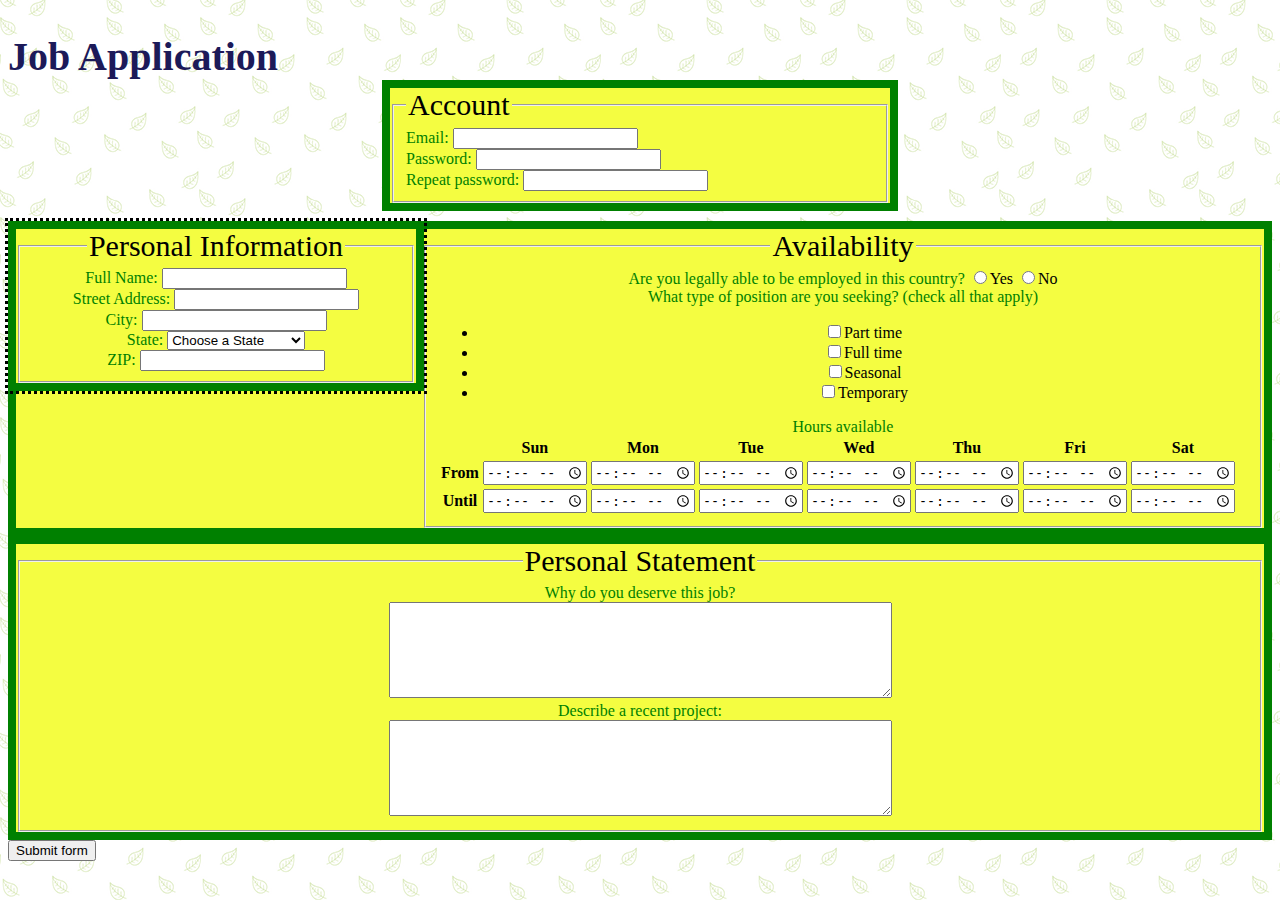
<file: jobApplicationForm.html>
<!DOCTYPE html>
<html>
<head>
	<meta charset="utf-8">
	<title>Job Application</title>
	<link rel="stylesheet" type="text/css" href="form.css" />
	  
	</form>
</head>
<body>

<h2>Job Application</h2>

<form action="http://gclass.alexburner.com/formtest.php" method="post">

	<div id = "Header">
	<fieldset>
		<legend>Account</legend>
		<div class="field">
			<label>Email:</label> 
			<input type="text" name="email">
		</div>
		<div class="field">
			<label>Password:</label> 
			<input type="password" name="password">
		</div>
		<div class="field">
			<label>Repeat password:</label> 
			<input type="password" name="password_r">
		</div>
	</fieldset>
	</div>

			
	<div id = "Pi">
	<fieldset>
		<legend>Personal Information</legend>
		<div class="field">
			<label>Full Name:</label> 
			<input type="text" name="name">
		</div>
		<div class="field">
			<label>Street Address:</label> 
			<input type="text" name="street">
		</div>
		<div class="field">
			<label>City:</label> 
			<input type="text" name="city">
		</div>
		<div class="field">
			<label>State:</label> 
			<select name="state">
				<option value="" selected="true">Choose a State</option>
				<option value="AL">Alabama</option>
				<option value="AK">Alaska</option>
				<option value="AZ">Arizona</option>
				<option value="AR">Arkansas</option>
				<option value="CA">California</option>
				<option value="CO">Colorado</option>
				<option value="CT">Connecticut</option>
				<option value="DE">Delaware</option>
				<option value="DC">District of Columbia</option>
				<option value="FL">Florida</option>
				<option value="GA">Georgia</option>
				<option value="HI">Hawaii</option>
				<option value="ID">Idaho</option>
				<option value="IL">Illinois</option>
				<option value="IN">Indiana</option>
				<option value="IA">Iowa</option>
				<option value="KS">Kansas</option>
				<option value="KY">Kentucky</option>
				<option value="LA">Louisiana</option>
				<option value="ME">Maine</option>
				<option value="MD">Maryland</option>
				<option value="MA">Massachusetts</option>
				<option value="MI">Michigan</option>
				<option value="MN">Minnesota</option>
				<option value="MS">Mississippi</option>
				<option value="MO">Missouri</option>
				<option value="MT">Montana</option>
				<option value="NE">Nebraska</option>
				<option value="NV">Nevada</option>
				<option value="NH">New Hampshire</option>
				<option value="NJ">New Jersey</option>
				<option value="NM">New Mexico</option>
				<option value="NY">New York</option>
				<option value="NC">North Carolina</option>
				<option value="ND">North Dakota</option>
				<option value="OH">Ohio</option>
				<option value="OK">Oklahoma</option>
				<option value="OR">Oregon</option>
				<option value="PA">Pennsylvania</option>
				<option value="RI">Rhode Island</option>
				<option value="SC">South Carolina</option>
				<option value="SD">South Dakota</option>
				<option value="TN">Tennessee</option>
				<option value="TX">Texas</option>
				<option value="UT">Utah</option>
				<option value="VT">Vermont</option>
				<option value="VA">Virginia</option>
				<option value="WA">Washington</option>
				<option value="WV">West Virginia</option>
				<option value="WI">Wisconsin</option>
				<option value="WY">Wyoming</option>
			</select>
		</div>
		<div class="field">
			<label>ZIP:</label> 
			<input type="text" name="zip">
		</div>
	</fieldset>
	</div>

	<div id = "Av">
	<fieldset>
		<legend>Availability</legend>
		<div class="field">
			<label>Are you legally able to be employed in this country?</label> 
			<input type="radio" name="legal" value="yes">Yes
			<input type="radio" name="legal" value="no">No
		</div>
		<div class="field">
			<label>What type of position are you seeking? (check all that apply)</label>
			<ul>
				<li><input type="checkbox" name="position_pt" value="parttime">Part time</li>
				<li><input type="checkbox" name="position_ft" value="fulltime">Full time</li>
				<li><input type="checkbox" name="position_sl" value="seasonal">Seasonal</li>
				<li><input type="checkbox" name="position_tp" value="temporary">Temporary</li>
			</ul>
		</div>
		<div class="field">
			<label>Hours available</label>
			<table>
				<tr>
					<td></td>
					<th>Sun</th>
					<th>Mon</th>
					<th>Tue</th>
					<th>Wed</th>
					<th>Thu</th>
					<th>Fri</th>
					<th>Sat</th>
				</tr>
				<tr>
					<th>From</th>
					<td><input type="time" size="5" name="su_from"></td>
					<td><input type="time" size="5" name="mo_from"></td>
					<td><input type="time" size="5" name="tu_from"></td>
					<td><input type="time" size="5" name="we_from"></td>
					<td><input type="time" size="5" name="th_from"></td>
					<td><input type="time" size="5" name="fr_from"></td>
					<td><input type="time" size="5" name="sa_from"></td>
				</tr>
				<tr>
					<th>Until</th>
					<td><input type="time" size="5" name="su_until"></td>
					<td><input type="time" size="5" name="mo_until"></td>
					<td><input type="time" size="5" name="tu_until"></td>
					<td><input type="time" size="5" name="we_until"></td>
					<td><input type="time" size="5" name="th_until"></td>
					<td><input type="time" size="5" name="fr_until"></td>
					<td><input type="time" size="5" name="sa_until"></td>
				</tr>
			</table>
		</div>
	</fieldset>
	</div>

	<div id = "Ps">
	<fieldset>
		<legend>Personal Statement</legend>
		<div class="field">
			<label>Why do you deserve this job?</label><br>
			<textarea name="deserve" rows="6" cols="60"></textarea>
		</div>
		<div class="field">
			<label>Describe a recent project:</label><br>
			<textarea name="project" rows="6" cols="60"></textarea>
		</div>
	</fieldset>
	</div>

	<input type="submit" value="Submit form">

</form>
</body>
</html>
</file>
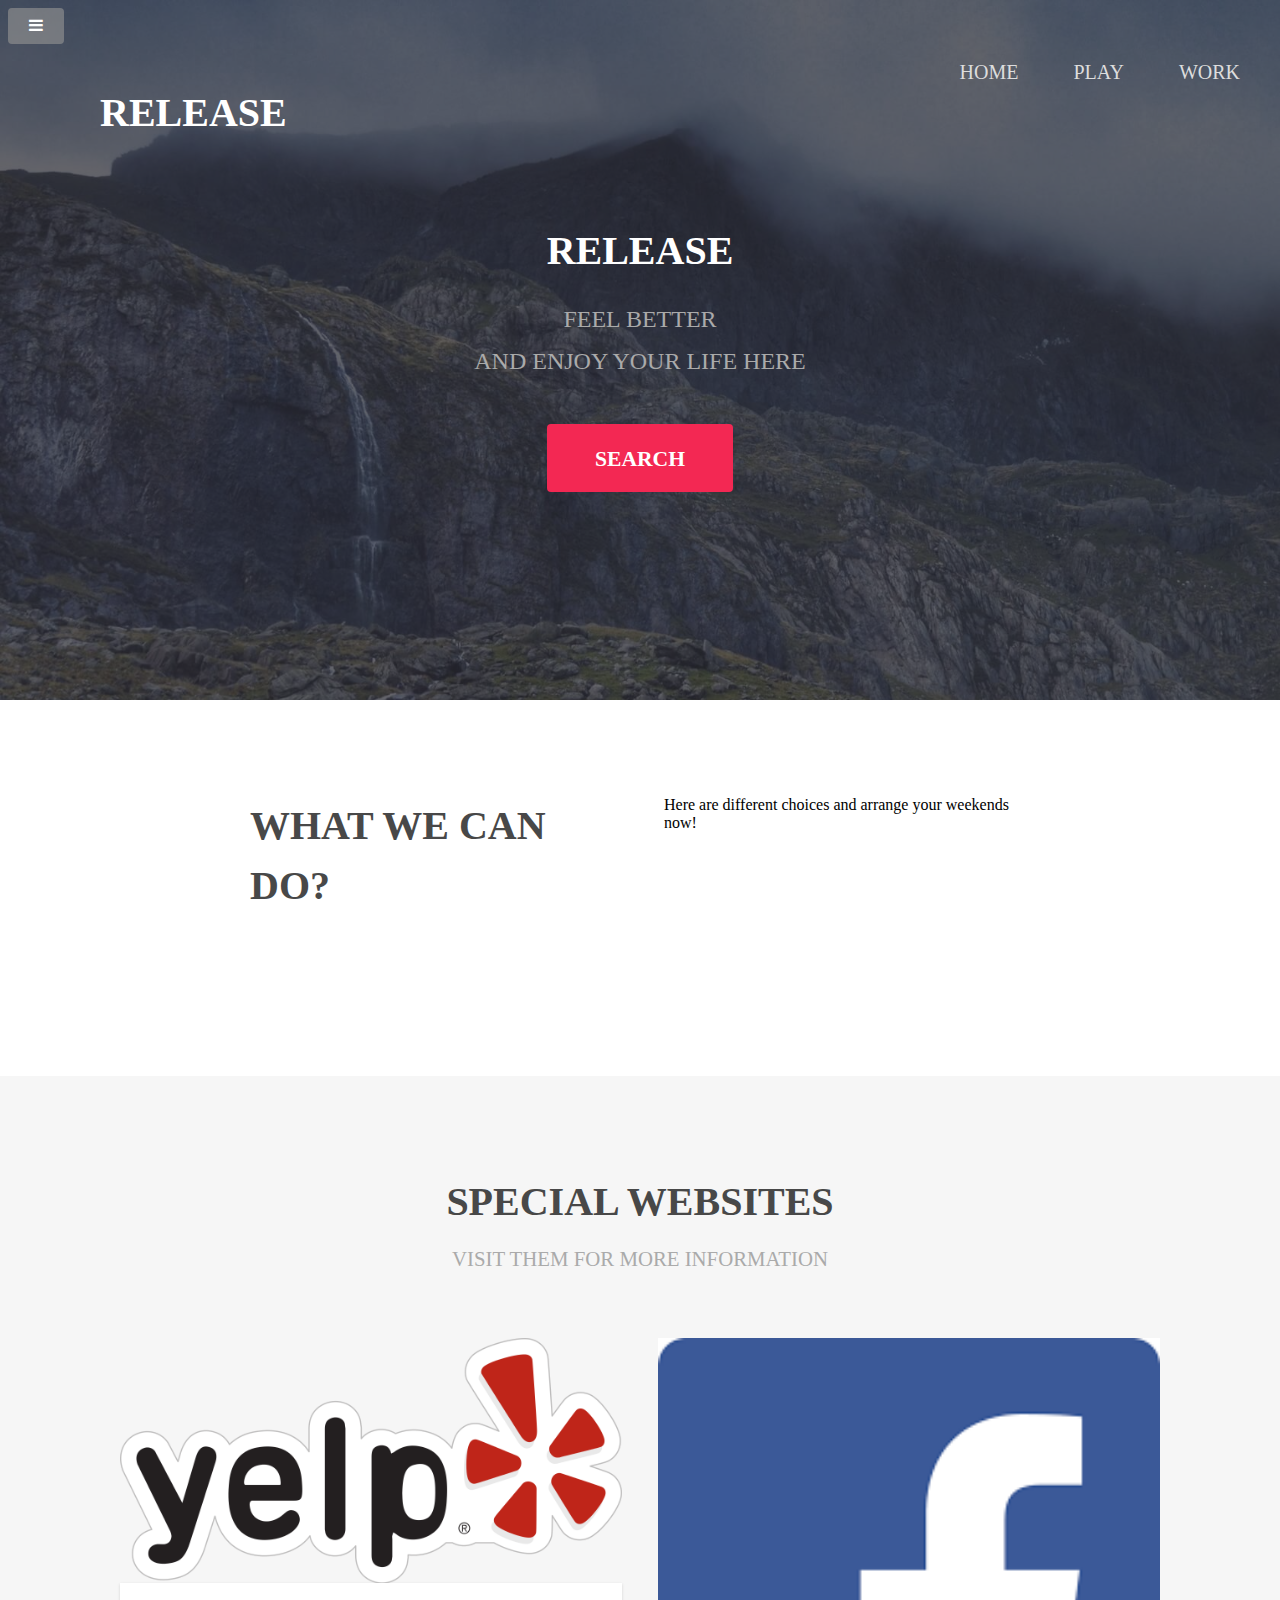
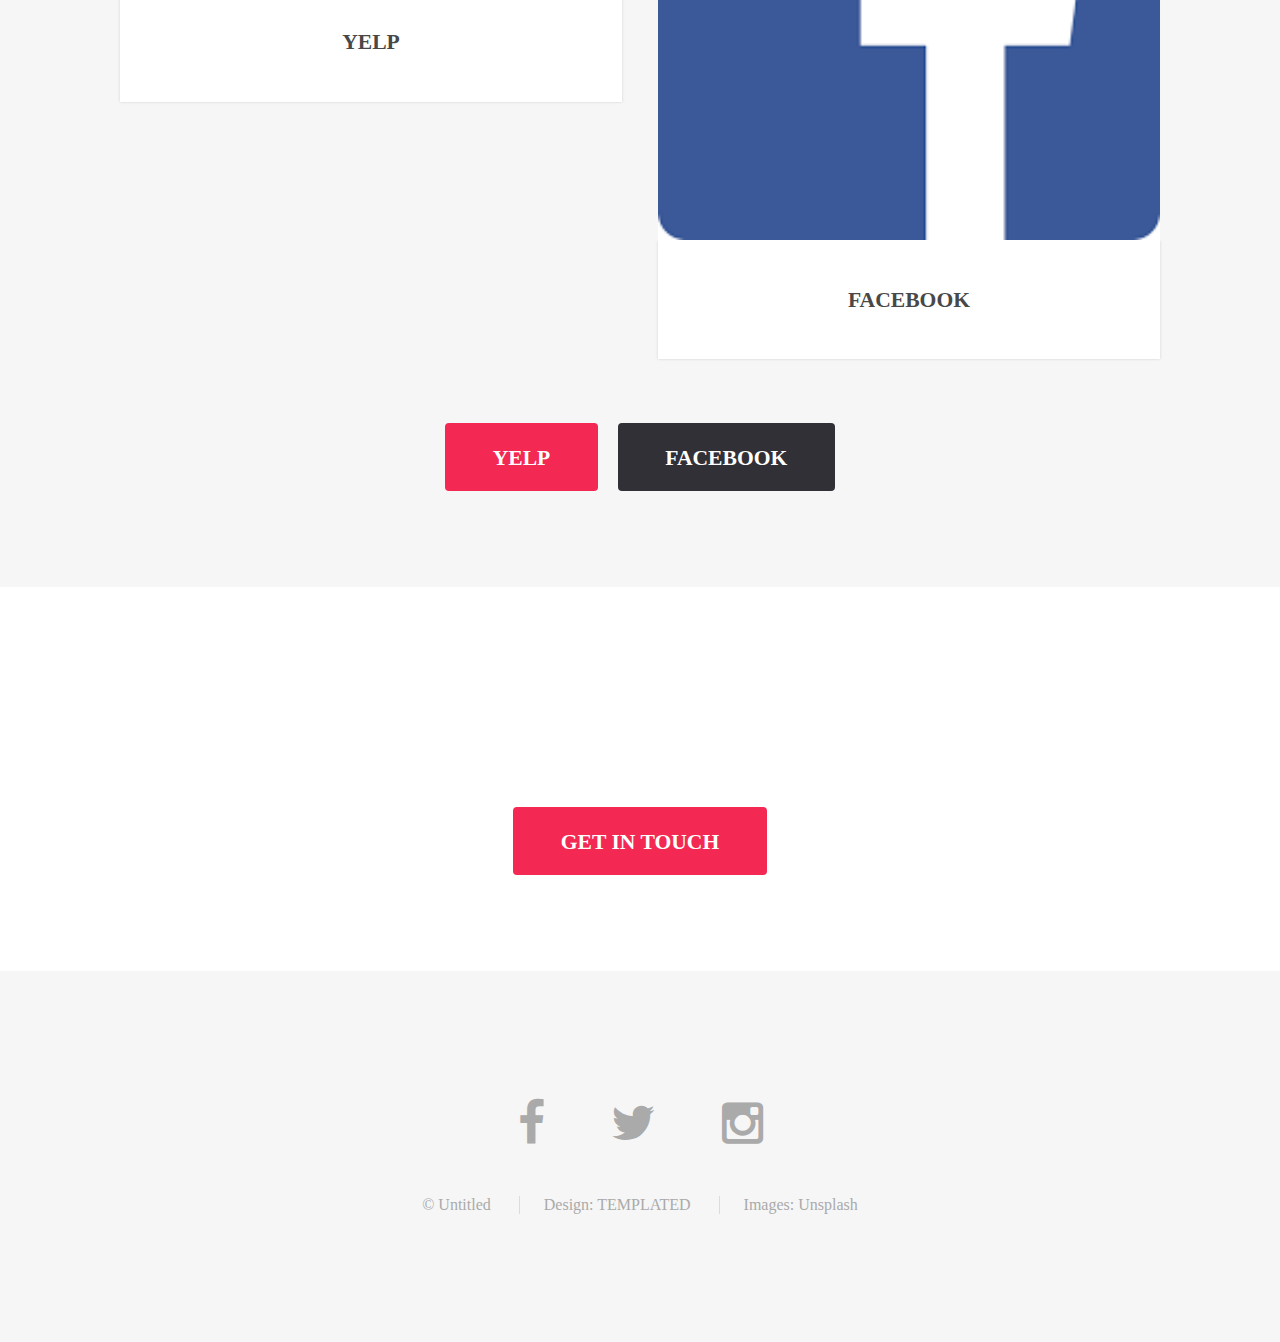
<file: myFunSite.html>
<!DOCTYPE HTML>
<!--
	Spatial by TEMPLATED
	templated.co @templatedco
	Released for free under the Creative Commons Attribution 3.0 license (templated.co/license)
-->
<html>
	<head>
		<title>Release</title>
		<meta charset="utf-8" />
		<meta name="viewport" content="width=device-width, initial-scale=1" />
		<link rel="stylesheet" href="assets/css/default.css" />
	</head>
	<body class="landing">

		<!-- Header -->
			<header id="header" class="alt">
				<h1><strong><a href="myFunSite.html">Release</a></strong> </h1>
				<nav id="nav">
					<ul>
						<li><a href="myFunSite.html">Home</a></li>
						<li><a href="play.html">Play</a></li>
						<li><a href="work.html">Work</a></li>
					</ul>
				</nav>
			</header>

			<a href="#menu" class="navPanelToggle"><span class="fa fa-bars"></span></a>

		<!-- Banner -->
			<section id="banner">
				<h2>Release</h2>
				<p>feel better <br /> and enjoy your life here</p>
				<ul class="actions">
					<li><a href="#" class="button special big">Search</a></li>
				</ul>
			</section>

			<!-- One -->
				<section id="one" class="wrapper style1">
					<div class="container 75%">
						<div class="row 200%">
							<div class="6u 12u$(medium)">
								<header class="major">
									<h2>What we can do?</h2>
								
								</header>
							</div>
							<div class="6u$ 12u$(medium)">
								<p>Here are different choices and arrange your weekends now!</p>
							</div>
						</div>
					</div>
				</section>

			<!-- Two -->
				<section id="two" class="wrapper style2 special">
					<div class="container">
						<header class="major">
							<h2>Special Websites</h2>
							<p>visit them for more information</p>
						</header>
						<div class="row 150%">
							<div class="6u 12u$(xsmall)">
								<div class="image fit captioned">
									<img src="images/yelp.png" alt="" />
									<h3>Yelp</h3>
								</div>
							</div>
							<div class="6u$ 12u$(xsmall)">
								<div class="image fit captioned">
									<img src="images/Facebook.png" alt="" />
									<h3>Facebook</h3>
								</div>
							</div>
						</div>
						<ul class="actions">
							<li><a href="https://www.yelp.com/" class="button special big">Yelp</a></li>
							<li><a href="https://www.facebook.com/" class="button big">Facebook</a></li>
						</ul>
					</div>
				</section>

		

			<!-- Four -->
				<section id="four" class="wrapper style3 special">
					<div class="container">
						<header class="major">
							<h2>RELEASE</h2>
							
						</header>
						<ul class="actions">
							<li><a href="#" class="button special big">Get in touch</a></li>
						</ul>
					</div>
				</section>

		<!-- Footer -->
			<footer id="footer">
				<div class="container">
					<ul class="icons">
						<li><a href="#" class="icon fa-facebook"></a></li>
						<li><a href="#" class="icon fa-twitter"></a></li>
						<li><a href="#" class="icon fa-instagram"></a></li>
					</ul>
					<ul class="copyright">
						<li>&copy; Untitled</li>
						<li>Design: <a href="http://templated.co">TEMPLATED</a></li>
						<li>Images: <a href="http://unsplash.com">Unsplash</a></li>
					</ul>
				</div>
			</footer>

		<!-- Scripts -->
			<script src="assets/js/jquery.min.js"></script>
			<script src="assets/js/skel.min.js"></script>
			<script src="assets/js/util.js"></script>
			<script src="assets/js/main.js"></script>

	</body>
</html>
</file>
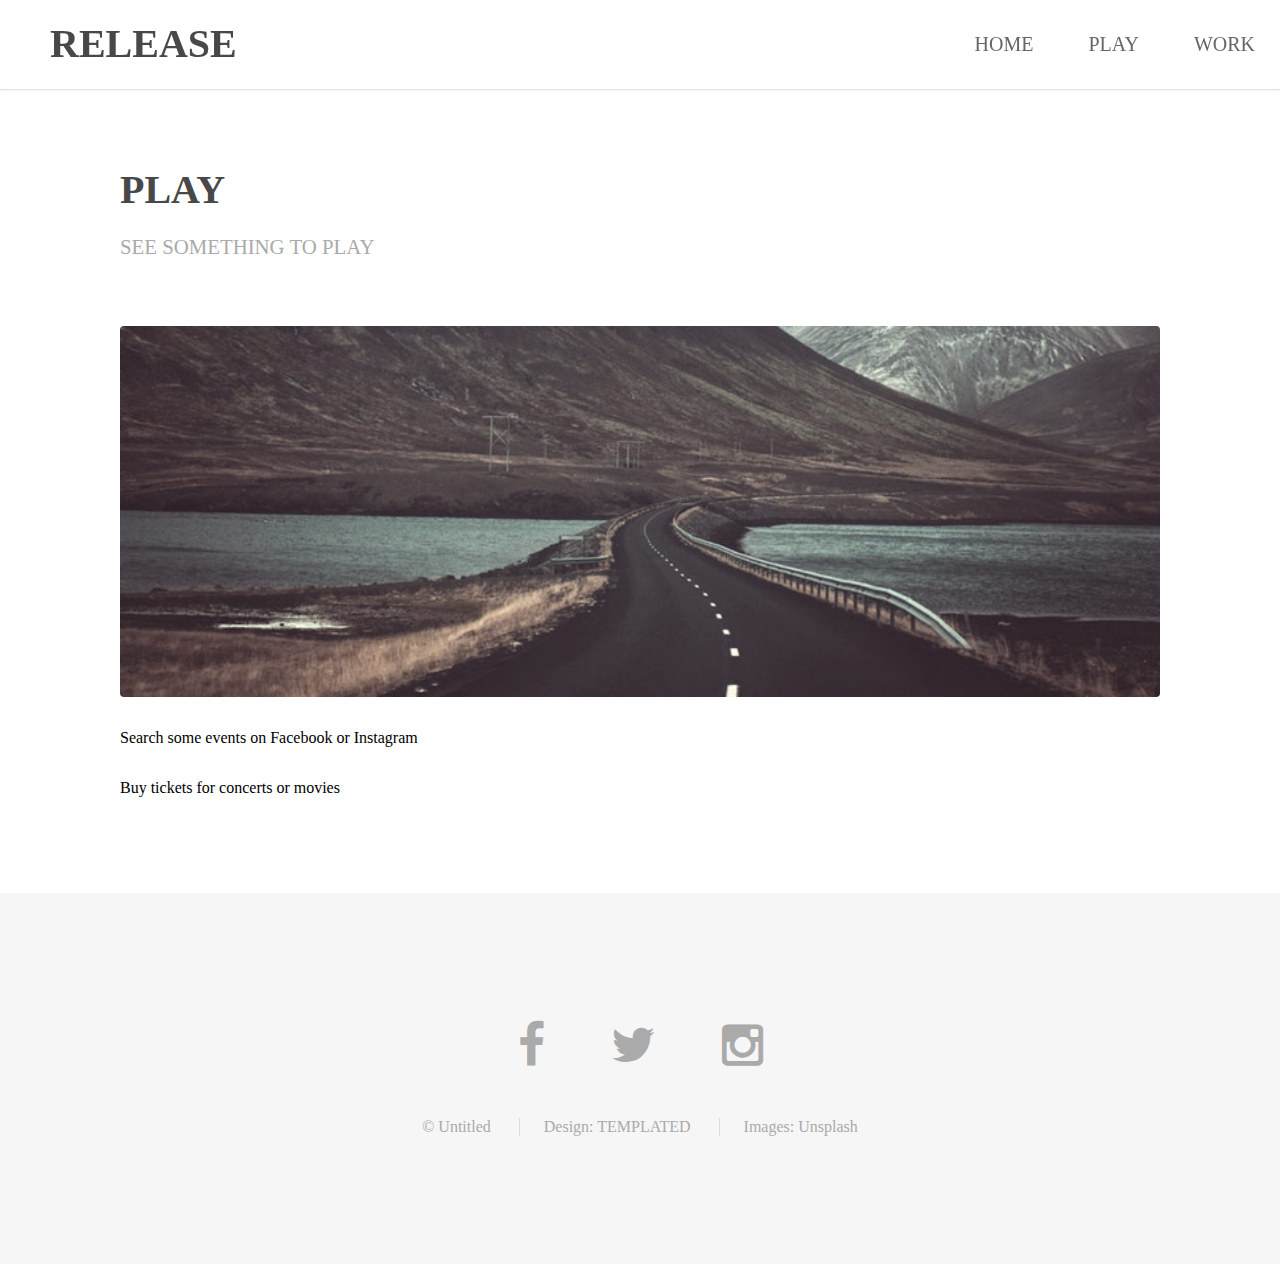
<file: play.html>
<!DOCTYPE HTML>
<!--
	Spatial by TEMPLATED
	templated.co @templatedco
	Released for free under the Creative Commons Attribution 3.0 license (templated.co/license)
-->
<html>
	<head>
		<title>PLAY</title>
		<meta charset="utf-8" />
		<meta name="viewport" content="width=device-width, initial-scale=1" />
		<link rel="stylesheet" href="assets/css/main.css" />
	</head>
	<body>

		<!-- Header -->
			<header id="header">
				<h1><strong><a href="myFunSite.html">Release</a></strong> </h1>
				<nav id="nav">
					<ul>
						<li><a href="myFunSite.html">Home</a></li>
						<li><a href="plau.html">Play</a></li>
						<li><a href="work.html">Work</a></li>
					</ul>
				</nav>
			</header>

			<a href="#menu" class="navPanelToggle"><span class="fa fa-bars"></span></a>

		<!-- Main -->
			<section id="main" class="wrapper">
				<div class="container">

					<header class="major special">
						<h2>Play</h2>
						<p>see something to play</p>
					</header>

					<a href="#" class="image fit"><img src="images/pic01.jpg" alt="" /></a>
					<p>Search some events on Facebook or Instagram</p>
					<p>Buy tickets for concerts or movies</p>

				</div>
			</section>

		<!-- Footer -->
			<footer id="footer">
				<div class="container">
					<ul class="icons">
						<li><a href="#" class="icon fa-facebook"></a></li>
						<li><a href="#" class="icon fa-twitter"></a></li>
						<li><a href="#" class="icon fa-instagram"></a></li>
					</ul>
					<ul class="copyright">
						<li>&copy; Untitled</li>
						<li>Design: <a href="http://templated.co">TEMPLATED</a></li>
						<li>Images: <a href="http://unsplash.com">Unsplash</a></li>
					</ul>
				</div>
			</footer>

		<!-- Scripts -->
			<script src="assets/js/jquery.min.js"></script>
			<script src="assets/js/skel.min.js"></script>
			<script src="assets/js/util.js"></script>
			<script src="assets/js/main.js"></script>

	</body>
</html>
</file>
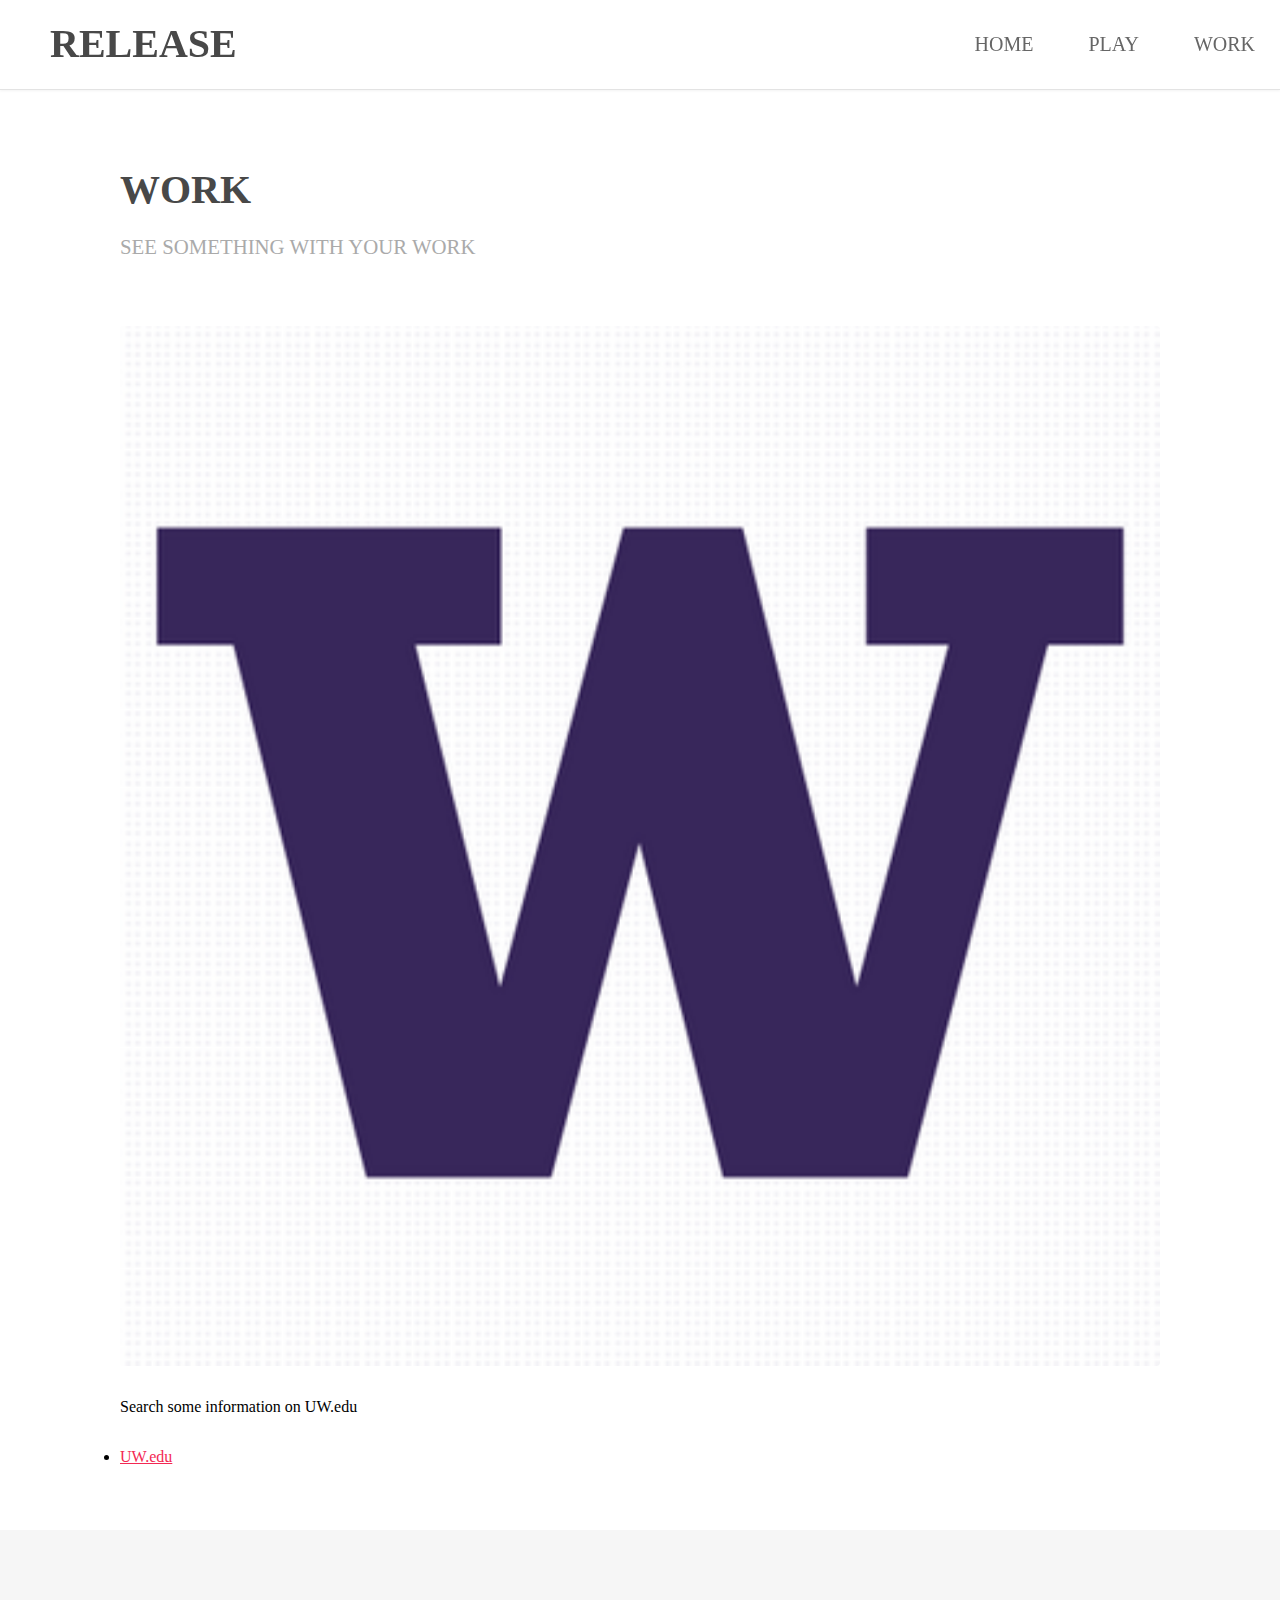
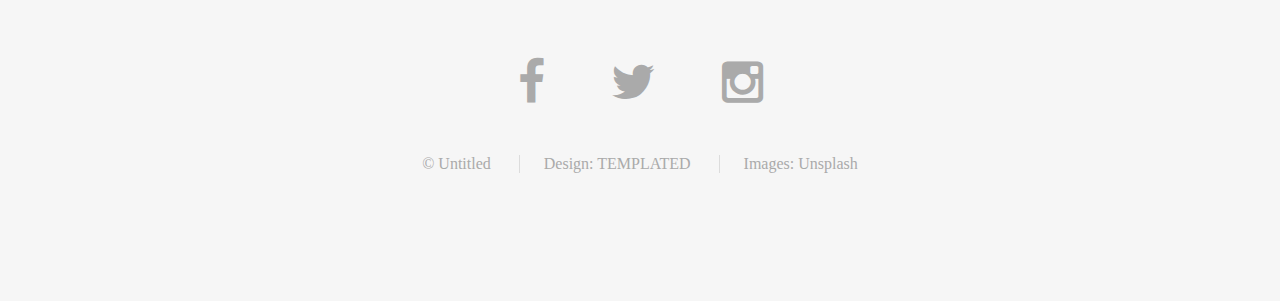
<file: work.html>
<!DOCTYPE HTML>
<!--
	Spatial by TEMPLATED
	templated.co @templatedco
	Released for free under the Creative Commons Attribution 3.0 license (templated.co/license)
-->
<html>
	<head>
		<title>Work</title>
		<meta charset="utf-8" />
		<meta name="viewport" content="width=device-width, initial-scale=1" />
		<link rel="stylesheet" href="assets/css/main.css" />
	</head>
	<body>

		<!-- Header -->
			<header id="header">
				<h1><strong><a href="myFunSite.html">Release</a></strong></h1>
				<nav id="nav">
					<ul>
						<li><a href="myFunSite.html">Home</a></li>
						<li><a href="play.html">Play</a></li>
						<li><a href="work.html">Work</a></li>
					</ul>
				</nav>
			</header>

			<a href="#menu" class="navPanelToggle"><span class="fa fa-bars"></span></a>

		<!-- Main -->
			<section id="main" class="wrapper">
				<div class="container">
					<header class="major special">
						<h2>Work</h2>
						<p>see something with your work</p>
					</header>
					
					<a href="http://www.washington.edu/" class="image fit"><img src="images/UW.png" alt="" /></a>
					<p>Search some information on UW.edu</p>
					<li><a href="https://www.washington.edu">UW.edu</a></li>

				</div>
			</section>



		<!-- Footer -->
			<footer id="footer">
				<div class="container">
					<ul class="icons">
						<li><a href="#" class="icon fa-facebook"></a></li>
						<li><a href="#" class="icon fa-twitter"></a></li>
						<li><a href="#" class="icon fa-instagram"></a></li>
					</ul>
					<ul class="copyright">
						<li>&copy; Untitled</li>
						<li>Design: <a href="http://templated.co">TEMPLATED</a></li>
						<li>Images: <a href="http://unsplash.com">Unsplash</a></li>
					</ul>
				</div>
			</footer>

		<!-- Scripts -->
			<script src="assets/js/jquery.min.js"></script>
			<script src="assets/js/skel.min.js"></script>
			<script src="assets/js/util.js"></script>
			<script src="assets/js/main.js"></script>

	</body>
</html>
</file>
<file: form.css>
body{
		background-image: url('leaves.png');
	
	}

	label{
		color: green;
		font-family: "Mali";
	
	}

	h2{
		color: #1C1A59;
		font-size: 40px;
		font-family: "Passion One";
		margin-bottom: 0px;

	}

	li{

	}

	#Header{
		
		width: 500px;
		margin-left: auto;
		margin-right: auto;
		margin-bottom: 10px;
		border:solid 8px green;
		background-color: #F4FD41;
    	
	}
	
	#Header legend{
		font-size: 30px;
		font-family: "Mali"
	
	}
	#Pi{
		background-color: #F4FD41;
		text-align:center;
	    float: left;
		width: 400px;
		margin-left: auto;
		margin-right: auto;
		margin-bottom: 10px;
		border:solid 8px green;
		outline-style: dotted;
	}
	#Pi legend{
		font-size: 30px;
		font-family: "Mali"
	
	}
	
	#Av{
		background-color: #F4FD41;
		text-align:center;
		border:solid 8px green;
	
	}
	#Av legend{
		font-size: 30px;
		font-family: "Mali"
	
	}
	
	#Ps{
		background-color: #F4FD41;
		text-align:center;
		border:solid 8px green;
	}
	
	#Ps legend{
		font-size: 30px;
		font-family: "Mali"
	}
</file>
<file: assets/css/default.css>
@import url(font-awesome.min.css);
@import url(https://fonts.googleapis.com/css?family=Raleway:400,700);

/*
	Spatial by TEMPLATED
	templated.co @templatedco
	Released for free under the Creative Commons Attribution 3.0 license (templated.co/license)
*/

/* Reset */

	html, body, div, span, applet, object, iframe, h1, h2, h3, h4, h5, h6, p, blockquote, pre, a, abbr, acronym, address, big, cite, code, del, dfn, em, img, ins, kbd, q, s, samp, small, strike, strong, sub, sup, tt, var, b, u, i, center, dl, dt, dd, ol, ul, li, fieldset, form, label, legend, table, caption, tbody, tfoot, thead, tr, th, td, article, aside, canvas, details, embed, figure, figcaption, footer, header, hgroup, menu, nav, output, ruby, section, summary, time, mark, audio, video {
		margin: 0;
		padding: 0;
		border: 0;
		
		vertical-align: baseline;
	}

	article, aside, details, figcaption, figure, footer, header, hgroup, menu, nav, section {
		display: block;
	}

	body {
		
	}

	ol, ul {
		list-style: none;
	}

	blockquote, q {
		quotes: none;
	}

	blockquote:before, blockquote:after, q:before, q:after {
		content: '';
		content: none;
	}

	table {
		border-collapse: collapse;
		border-spacing: 0;
	}

	body {
		
	}

/* Box Model */

	*, *:before, *:after {
		
		box-sizing: border-box;
	}

/* Containers */

	.container {
		margin-left: auto;
		margin-right: auto;
	}

	.container.\31 25\25 {
		width: 100%;
		max-width: 100em;
		min-width: 80em;
	}

	.container.\37 5\25 {
		width: 60em;
	}

	.container.\35 0\25 {
		width: 40em;
	}

	.container.\32 5\25 {
		width: 20em;
	}

	.container {
		width: 80em;
	}

	@media screen and (max-width: 1680px) {

		.container.\31 25\25 {
			width: 100%;
			max-width: 100em;
			min-width: 80em;
		}

		.container.\37 5\25 {
			width: 60em;
		}

		.container.\35 0\25 {
			width: 40em;
		}

		.container.\32 5\25 {
			width: 20em;
		}

		.container {
			width: 80em;
		}

	}

	@media screen and (max-width: 1280px) {

		.container.\31 25\25 {
			width: 100%;
			max-width: 81.25em;
			min-width: 65em;
		}

		.container.\37 5\25 {
			width: 48.75em;
		}

		.container.\35 0\25 {
			width: 32.5em;
		}

		.container.\32 5\25 {
			width: 16.25em;
		}

		.container {
			width: 65em;
		}

	}

	@media screen and (max-width: 980px) {

		.container.\31 25\25 {
			width: 100%;
			max-width: 112.5%;
			min-width: 90%;
		}

		.container.\37 5\25 {
			width: 67.5%;
		}

		.container.\35 0\25 {
			width: 45%;
		}

		.container.\32 5\25 {
			width: 22.5%;
		}

		.container {
			width: 90%;
		}

	}

	@media screen and (max-width: 736px) {

		.container.\31 25\25 {
			width: 100%;
			max-width: 112.5%;
			min-width: 90%;
		}

		.container.\37 5\25 {
			width: 67.5%;
		}

		.container.\35 0\25 {
			width: 45%;
		}

		.container.\32 5\25 {
			width: 22.5%;
		}

		.container {
			width: 90% !important;
		}

	}

	@media screen and (max-width: 480px) {

		.container.\31 25\25 {
			width: 100%;
			max-width: 112.5%;
			min-width: 90%;
		}

		.container.\37 5\25 {
			width: 67.5%;
		}

		.container.\35 0\25 {
			width: 45%;
		}

		.container.\32 5\25 {
			width: 22.5%;
		}

		.container {
			width: 90% !important;
		}

	}

/* Grid */

	.row {
		border-bottom: solid 1px transparent;
		-moz-box-sizing: border-box;
		-webkit-box-sizing: border-box;
		box-sizing: border-box;
	}

	.row > * {
		float: left;
		-moz-box-sizing: border-box;
		-webkit-box-sizing: border-box;
		box-sizing: border-box;
	}

	.row:after, .row:before {
		content: '';
		display: block;
		clear: both;
		height: 0;
	}

	.row.uniform > * > :first-child {
		margin-top: 0;
	}

	.row.uniform > * > :last-child {
		margin-bottom: 0;
	}

	.row.\30 \25 > * {
		padding: 0 0 0 0em;
	}

	.row.\30 \25 {
		margin: 0 0 -1px 0em;
	}

	.row.uniform.\30 \25 > * {
		padding: 0em 0 0 0em;
	}

	.row.uniform.\30 \25 {
		margin: 0em 0 -1px 0em;
	}

	.row > * {
		padding: 0 0 0 2em;
	}

	.row {
		margin: 0 0 -1px -2em;
	}

	.row.uniform > * {
		padding: 2em 0 0 2em;
	}

	.row.uniform {
		margin: -2em 0 -1px -2em;
	}

	.row.\32 00\25 > * {
		padding: 0 0 0 4em;
	}

	.row.\32 00\25 {
		margin: 0 0 -1px -4em;
	}

	.row.uniform.\32 00\25 > * {
		padding: 4em 0 0 4em;
	}

	.row.uniform.\32 00\25 {
		margin: -4em 0 -1px -4em;
	}

	.row.\31 50\25 > * {
		padding: 0 0 0 3em;
	}

	.row.\31 50\25 {
		margin: 0 0 -1px -3em;
	}

	.row.uniform.\31 50\25 > * {
		padding: 3em 0 0 3em;
	}

	.row.uniform.\31 50\25 {
		margin: -3em 0 -1px -3em;
	}

	.row.\35 0\25 > * {
		padding: 0 0 0 1em;
	}

	.row.\35 0\25 {
		margin: 0 0 -1px -1em;
	}

	.row.uniform.\35 0\25 > * {
		padding: 1em 0 0 1em;
	}

	.row.uniform.\35 0\25 {
		margin: -1em 0 -1px -1em;
	}

	.row.\32 5\25 > * {
		padding: 0 0 0 0.5em;
	}

	.row.\32 5\25 {
		margin: 0 0 -1px -0.5em;
	}

	.row.uniform.\32 5\25 > * {
		padding: 0.5em 0 0 0.5em;
	}

	.row.uniform.\32 5\25 {
		margin: -0.5em 0 -1px -0.5em;
	}

	.\31 2u, .\31 2u\24 {
		width: 100%;
		clear: none;
		margin-left: 0;
	}

	.\31 1u, .\31 1u\24 {
		width: 91.6666666667%;
		clear: none;
		margin-left: 0;
	}

	.\31 0u, .\31 0u\24 {
		width: 83.3333333333%;
		clear: none;
		margin-left: 0;
	}

	.\39 u, .\39 u\24 {
		width: 75%;
		clear: none;
		margin-left: 0;
	}

	.\38 u, .\38 u\24 {
		width: 66.6666666667%;
		clear: none;
		margin-left: 0;
	}

	.\37 u, .\37 u\24 {
		width: 58.3333333333%;
		clear: none;
		margin-left: 0;
	}

	.\36 u, .\36 u\24 {
		width: 50%;
		clear: none;
		margin-left: 0;
	}

	.\35 u, .\35 u\24 {
		width: 41.6666666667%;
		clear: none;
		margin-left: 0;
	}

	.\34 u, .\34 u\24 {
		width: 33.3333333333%;
		clear: none;
		margin-left: 0;
	}

	.\33 u, .\33 u\24 {
		width: 25%;
		clear: none;
		margin-left: 0;
	}

	.\32 u, .\32 u\24 {
		width: 16.6666666667%;
		clear: none;
		margin-left: 0;
	}

	.\31 u, .\31 u\24 {
		width: 8.3333333333%;
		clear: none;
		margin-left: 0;
	}

	.\31 2u\24 + *,
	.\31 1u\24 + *,
	.\31 0u\24 + *,
	.\39 u\24 + *,
	.\38 u\24 + *,
	.\37 u\24 + *,
	.\36 u\24 + *,
	.\35 u\24 + *,
	.\34 u\24 + *,
	.\33 u\24 + *,
	.\32 u\24 + *,
	.\31 u\24 + * {
		clear: left;
	}

	.\-11u {
		margin-left: 91.66667%;
	}

	.\-10u {
		margin-left: 83.33333%;
	}

	.\-9u {
		margin-left: 75%;
	}

	.\-8u {
		margin-left: 66.66667%;
	}

	.\-7u {
		margin-left: 58.33333%;
	}

	.\-6u {
		margin-left: 50%;
	}

	.\-5u {
		margin-left: 41.66667%;
	}

	.\-4u {
		margin-left: 33.33333%;
	}

	.\-3u {
		margin-left: 25%;
	}

	.\-2u {
		margin-left: 16.66667%;
	}

	.\-1u {
		margin-left: 8.33333%;
	}

	@media screen and (max-width: 1680px) {

		.row > * {
			padding: 0 0 0 2em;
		}

		.row {
			margin: 0 0 -1px -2em;
		}

		.row.uniform > * {
			padding: 2em 0 0 2em;
		}

		.row.uniform {
			margin: -2em 0 -1px -2em;
		}

		.row.\32 00\25 > * {
			padding: 0 0 0 4em;
		}

		.row.\32 00\25 {
			margin: 0 0 -1px -4em;
		}

		.row.uniform.\32 00\25 > * {
			padding: 4em 0 0 4em;
		}

		.row.uniform.\32 00\25 {
			margin: -4em 0 -1px -4em;
		}

		.row.\31 50\25 > * {
			padding: 0 0 0 3em;
		}

		.row.\31 50\25 {
			margin: 0 0 -1px -3em;
		}

		.row.uniform.\31 50\25 > * {
			padding: 3em 0 0 3em;
		}

		.row.uniform.\31 50\25 {
			margin: -3em 0 -1px -3em;
		}

		.row.\35 0\25 > * {
			padding: 0 0 0 1em;
		}

		.row.\35 0\25 {
			margin: 0 0 -1px -1em;
		}

		.row.uniform.\35 0\25 > * {
			padding: 1em 0 0 1em;
		}

		.row.uniform.\35 0\25 {
			margin: -1em 0 -1px -1em;
		}

		.row.\32 5\25 > * {
			padding: 0 0 0 0.5em;
		}

		.row.\32 5\25 {
			margin: 0 0 -1px -0.5em;
		}

		.row.uniform.\32 5\25 > * {
			padding: 0.5em 0 0 0.5em;
		}

		.row.uniform.\32 5\25 {
			margin: -0.5em 0 -1px -0.5em;
		}

		.\31 2u\28xlarge\29, .\31 2u\24\28xlarge\29 {
			width: 100%;
			clear: none;
			margin-left: 0;
		}

		.\31 1u\28xlarge\29, .\31 1u\24\28xlarge\29 {
			width: 91.6666666667%;
			clear: none;
			margin-left: 0;
		}

		.\31 0u\28xlarge\29, .\31 0u\24\28xlarge\29 {
			width: 83.3333333333%;
			clear: none;
			margin-left: 0;
		}

		.\39 u\28xlarge\29, .\39 u\24\28xlarge\29 {
			width: 75%;
			clear: none;
			margin-left: 0;
		}

		.\38 u\28xlarge\29, .\38 u\24\28xlarge\29 {
			width: 66.6666666667%;
			clear: none;
			margin-left: 0;
		}

		.\37 u\28xlarge\29, .\37 u\24\28xlarge\29 {
			width: 58.3333333333%;
			clear: none;
			margin-left: 0;
		}

		.\36 u\28xlarge\29, .\36 u\24\28xlarge\29 {
			width: 50%;
			clear: none;
			margin-left: 0;
		}

		.\35 u\28xlarge\29, .\35 u\24\28xlarge\29 {
			width: 41.6666666667%;
			clear: none;
			margin-left: 0;
		}

		.\34 u\28xlarge\29, .\34 u\24\28xlarge\29 {
			width: 33.3333333333%;
			clear: none;
			margin-left: 0;
		}

		.\33 u\28xlarge\29, .\33 u\24\28xlarge\29 {
			width: 25%;
			clear: none;
			margin-left: 0;
		}

		.\32 u\28xlarge\29, .\32 u\24\28xlarge\29 {
			width: 16.6666666667%;
			clear: none;
			margin-left: 0;
		}

		.\31 u\28xlarge\29, .\31 u\24\28xlarge\29 {
			width: 8.3333333333%;
			clear: none;
			margin-left: 0;
		}

		.\31 2u\24\28xlarge\29 + *,
		.\31 1u\24\28xlarge\29 + *,
		.\31 0u\24\28xlarge\29 + *,
		.\39 u\24\28xlarge\29 + *,
		.\38 u\24\28xlarge\29 + *,
		.\37 u\24\28xlarge\29 + *,
		.\36 u\24\28xlarge\29 + *,
		.\35 u\24\28xlarge\29 + *,
		.\34 u\24\28xlarge\29 + *,
		.\33 u\24\28xlarge\29 + *,
		.\32 u\24\28xlarge\29 + *,
		.\31 u\24\28xlarge\29 + * {
			clear: left;
		}

		.\-11u\28xlarge\29 {
			margin-left: 91.66667%;
		}

		.\-10u\28xlarge\29 {
			margin-left: 83.33333%;
		}

		.\-9u\28xlarge\29 {
			margin-left: 75%;
		}

		.\-8u\28xlarge\29 {
			margin-left: 66.66667%;
		}

		.\-7u\28xlarge\29 {
			margin-left: 58.33333%;
		}

		.\-6u\28xlarge\29 {
			margin-left: 50%;
		}

		.\-5u\28xlarge\29 {
			margin-left: 41.66667%;
		}

		.\-4u\28xlarge\29 {
			margin-left: 33.33333%;
		}

		.\-3u\28xlarge\29 {
			margin-left: 25%;
		}

		.\-2u\28xlarge\29 {
			margin-left: 16.66667%;
		}

		.\-1u\28xlarge\29 {
			margin-left: 8.33333%;
		}

	}

	@media screen and (max-width: 1280px) {

		.row > * {
			padding: 0 0 0 1.5em;
		}

		.row {
			margin: 0 0 -1px -1.5em;
		}

		.row.uniform > * {
			padding: 1.5em 0 0 1.5em;
		}

		.row.uniform {
			margin: -1.5em 0 -1px -1.5em;
		}

		.row.\32 00\25 > * {
			padding: 0 0 0 3em;
		}

		.row.\32 00\25 {
			margin: 0 0 -1px -3em;
		}

		.row.uniform.\32 00\25 > * {
			padding: 3em 0 0 3em;
		}

		.row.uniform.\32 00\25 {
			margin: -3em 0 -1px -3em;
		}

		.row.\31 50\25 > * {
			padding: 0 0 0 2.25em;
		}

		.row.\31 50\25 {
			margin: 0 0 -1px -2.25em;
		}

		.row.uniform.\31 50\25 > * {
			padding: 2.25em 0 0 2.25em;
		}

		.row.uniform.\31 50\25 {
			margin: -2.25em 0 -1px -2.25em;
		}

		.row.\35 0\25 > * {
			padding: 0 0 0 0.75em;
		}

		.row.\35 0\25 {
			margin: 0 0 -1px -0.75em;
		}

		.row.uniform.\35 0\25 > * {
			padding: 0.75em 0 0 0.75em;
		}

		.row.uniform.\35 0\25 {
			margin: -0.75em 0 -1px -0.75em;
		}

		.row.\32 5\25 > * {
			padding: 0 0 0 0.375em;
		}

		.row.\32 5\25 {
			margin: 0 0 -1px -0.375em;
		}

		.row.uniform.\32 5\25 > * {
			padding: 0.375em 0 0 0.375em;
		}

		.row.uniform.\32 5\25 {
			margin: -0.375em 0 -1px -0.375em;
		}

		.\31 2u\28large\29, .\31 2u\24\28large\29 {
			width: 100%;
			clear: none;
			margin-left: 0;
		}

		.\31 1u\28large\29, .\31 1u\24\28large\29 {
			width: 91.6666666667%;
			clear: none;
			margin-left: 0;
		}

		.\31 0u\28large\29, .\31 0u\24\28large\29 {
			width: 83.3333333333%;
			clear: none;
			margin-left: 0;
		}

		.\39 u\28large\29, .\39 u\24\28large\29 {
			width: 75%;
			clear: none;
			margin-left: 0;
		}

		.\38 u\28large\29, .\38 u\24\28large\29 {
			width: 66.6666666667%;
			clear: none;
			margin-left: 0;
		}

		.\37 u\28large\29, .\37 u\24\28large\29 {
			width: 58.3333333333%;
			clear: none;
			margin-left: 0;
		}

		.\36 u\28large\29, .\36 u\24\28large\29 {
			width: 50%;
			clear: none;
			margin-left: 0;
		}

		.\35 u\28large\29, .\35 u\24\28large\29 {
			width: 41.6666666667%;
			clear: none;
			margin-left: 0;
		}

		.\34 u\28large\29, .\34 u\24\28large\29 {
			width: 33.3333333333%;
			clear: none;
			margin-left: 0;
		}

		.\33 u\28large\29, .\33 u\24\28large\29 {
			width: 25%;
			clear: none;
			margin-left: 0;
		}

		.\32 u\28large\29, .\32 u\24\28large\29 {
			width: 16.6666666667%;
			clear: none;
			margin-left: 0;
		}

		.\31 u\28large\29, .\31 u\24\28large\29 {
			width: 8.3333333333%;
			clear: none;
			margin-left: 0;
		}

		.\31 2u\24\28large\29 + *,
		.\31 1u\24\28large\29 + *,
		.\31 0u\24\28large\29 + *,
		.\39 u\24\28large\29 + *,
		.\38 u\24\28large\29 + *,
		.\37 u\24\28large\29 + *,
		.\36 u\24\28large\29 + *,
		.\35 u\24\28large\29 + *,
		.\34 u\24\28large\29 + *,
		.\33 u\24\28large\29 + *,
		.\32 u\24\28large\29 + *,
		.\31 u\24\28large\29 + * {
			clear: left;
		}

		.\-11u\28large\29 {
			margin-left: 91.66667%;
		}

		.\-10u\28large\29 {
			margin-left: 83.33333%;
		}

		.\-9u\28large\29 {
			margin-left: 75%;
		}

		.\-8u\28large\29 {
			margin-left: 66.66667%;
		}

		.\-7u\28large\29 {
			margin-left: 58.33333%;
		}

		.\-6u\28large\29 {
			margin-left: 50%;
		}

		.\-5u\28large\29 {
			margin-left: 41.66667%;
		}

		.\-4u\28large\29 {
			margin-left: 33.33333%;
		}

		.\-3u\28large\29 {
			margin-left: 25%;
		}

		.\-2u\28large\29 {
			margin-left: 16.66667%;
		}

		.\-1u\28large\29 {
			margin-left: 8.33333%;
		}

	}

	@media screen and (max-width: 980px) {

		.row > * {
			padding: 0 0 0 1.5em;
		}

		.row {
			margin: 0 0 -1px -1.5em;
		}

		.row.uniform > * {
			padding: 1.5em 0 0 1.5em;
		}

		.row.uniform {
			margin: -1.5em 0 -1px -1.5em;
		}

		.row.\32 00\25 > * {
			padding: 0 0 0 3em;
		}

		.row.\32 00\25 {
			margin: 0 0 -1px -3em;
		}

		.row.uniform.\32 00\25 > * {
			padding: 3em 0 0 3em;
		}

		.row.uniform.\32 00\25 {
			margin: -3em 0 -1px -3em;
		}

		.row.\31 50\25 > * {
			padding: 0 0 0 2.25em;
		}

		.row.\31 50\25 {
			margin: 0 0 -1px -2.25em;
		}

		.row.uniform.\31 50\25 > * {
			padding: 2.25em 0 0 2.25em;
		}

		.row.uniform.\31 50\25 {
			margin: -2.25em 0 -1px -2.25em;
		}

		.row.\35 0\25 > * {
			padding: 0 0 0 0.75em;
		}

		.row.\35 0\25 {
			margin: 0 0 -1px -0.75em;
		}

		.row.uniform.\35 0\25 > * {
			padding: 0.75em 0 0 0.75em;
		}

		.row.uniform.\35 0\25 {
			margin: -0.75em 0 -1px -0.75em;
		}

		.row.\32 5\25 > * {
			padding: 0 0 0 0.375em;
		}

		.row.\32 5\25 {
			margin: 0 0 -1px -0.375em;
		}

		.row.uniform.\32 5\25 > * {
			padding: 0.375em 0 0 0.375em;
		}

		.row.uniform.\32 5\25 {
			margin: -0.375em 0 -1px -0.375em;
		}

		.\31 2u\28medium\29, .\31 2u\24\28medium\29 {
			width: 100%;
			clear: none;
			margin-left: 0;
		}

		.\31 1u\28medium\29, .\31 1u\24\28medium\29 {
			width: 91.6666666667%;
			clear: none;
			margin-left: 0;
		}

		.\31 0u\28medium\29, .\31 0u\24\28medium\29 {
			width: 83.3333333333%;
			clear: none;
			margin-left: 0;
		}

		.\39 u\28medium\29, .\39 u\24\28medium\29 {
			width: 75%;
			clear: none;
			margin-left: 0;
		}

		.\38 u\28medium\29, .\38 u\24\28medium\29 {
			width: 66.6666666667%;
			clear: none;
			margin-left: 0;
		}

		.\37 u\28medium\29, .\37 u\24\28medium\29 {
			width: 58.3333333333%;
			clear: none;
			margin-left: 0;
		}

		.\36 u\28medium\29, .\36 u\24\28medium\29 {
			width: 50%;
			clear: none;
			margin-left: 0;
		}

		.\35 u\28medium\29, .\35 u\24\28medium\29 {
			width: 41.6666666667%;
			clear: none;
			margin-left: 0;
		}

		.\34 u\28medium\29, .\34 u\24\28medium\29 {
			width: 33.3333333333%;
			clear: none;
			margin-left: 0;
		}

		.\33 u\28medium\29, .\33 u\24\28medium\29 {
			width: 25%;
			clear: none;
			margin-left: 0;
		}

		.\32 u\28medium\29, .\32 u\24\28medium\29 {
			width: 16.6666666667%;
			clear: none;
			margin-left: 0;
		}

		.\31 u\28medium\29, .\31 u\24\28medium\29 {
			width: 8.3333333333%;
			clear: none;
			margin-left: 0;
		}

		.\31 2u\24\28medium\29 + *,
		.\31 1u\24\28medium\29 + *,
		.\31 0u\24\28medium\29 + *,
		.\39 u\24\28medium\29 + *,
		.\38 u\24\28medium\29 + *,
		.\37 u\24\28medium\29 + *,
		.\36 u\24\28medium\29 + *,
		.\35 u\24\28medium\29 + *,
		.\34 u\24\28medium\29 + *,
		.\33 u\24\28medium\29 + *,
		.\32 u\24\28medium\29 + *,
		.\31 u\24\28medium\29 + * {
			clear: left;
		}

		.\-11u\28medium\29 {
			margin-left: 91.66667%;
		}

		.\-10u\28medium\29 {
			margin-left: 83.33333%;
		}

		.\-9u\28medium\29 {
			margin-left: 75%;
		}

		.\-8u\28medium\29 {
			margin-left: 66.66667%;
		}

		.\-7u\28medium\29 {
			margin-left: 58.33333%;
		}

		.\-6u\28medium\29 {
			margin-left: 50%;
		}

		.\-5u\28medium\29 {
			margin-left: 41.66667%;
		}

		.\-4u\28medium\29 {
			margin-left: 33.33333%;
		}

		.\-3u\28medium\29 {
			margin-left: 25%;
		}

		.\-2u\28medium\29 {
			margin-left: 16.66667%;
		}

		.\-1u\28medium\29 {
			margin-left: 8.33333%;
		}

	}

	@media screen and (max-width: 736px) {

		.row > * {
			padding: 0 0 0 1.25em;
		}

		.row {
			margin: 0 0 -1px -1.25em;
		}

		.row.uniform > * {
			padding: 1.25em 0 0 1.25em;
		}

		.row.uniform {
			margin: -1.25em 0 -1px -1.25em;
		}

		.row.\32 00\25 > * {
			padding: 0 0 0 2.5em;
		}

		.row.\32 00\25 {
			margin: 0 0 -1px -2.5em;
		}

		.row.uniform.\32 00\25 > * {
			padding: 2.5em 0 0 2.5em;
		}

		.row.uniform.\32 00\25 {
			margin: -2.5em 0 -1px -2.5em;
		}

		.row.\31 50\25 > * {
			padding: 0 0 0 1.875em;
		}

		.row.\31 50\25 {
			margin: 0 0 -1px -1.875em;
		}

		.row.uniform.\31 50\25 > * {
			padding: 1.875em 0 0 1.875em;
		}

		.row.uniform.\31 50\25 {
			margin: -1.875em 0 -1px -1.875em;
		}

		.row.\35 0\25 > * {
			padding: 0 0 0 0.625em;
		}

		.row.\35 0\25 {
			margin: 0 0 -1px -0.625em;
		}

		.row.uniform.\35 0\25 > * {
			padding: 0.625em 0 0 0.625em;
		}

		.row.uniform.\35 0\25 {
			margin: -0.625em 0 -1px -0.625em;
		}

		.row.\32 5\25 > * {
			padding: 0 0 0 0.3125em;
		}

		.row.\32 5\25 {
			margin: 0 0 -1px -0.3125em;
		}

		.row.uniform.\32 5\25 > * {
			padding: 0.3125em 0 0 0.3125em;
		}

		.row.uniform.\32 5\25 {
			margin: -0.3125em 0 -1px -0.3125em;
		}

		.\31 2u\28small\29, .\31 2u\24\28small\29 {
			width: 100%;
			clear: none;
			margin-left: 0;
		}

		.\31 1u\28small\29, .\31 1u\24\28small\29 {
			width: 91.6666666667%;
			clear: none;
			margin-left: 0;
		}

		.\31 0u\28small\29, .\31 0u\24\28small\29 {
			width: 83.3333333333%;
			clear: none;
			margin-left: 0;
		}

		.\39 u\28small\29, .\39 u\24\28small\29 {
			width: 75%;
			clear: none;
			margin-left: 0;
		}

		.\38 u\28small\29, .\38 u\24\28small\29 {
			width: 66.6666666667%;
			clear: none;
			margin-left: 0;
		}

		.\37 u\28small\29, .\37 u\24\28small\29 {
			width: 58.3333333333%;
			clear: none;
			margin-left: 0;
		}

		.\36 u\28small\29, .\36 u\24\28small\29 {
			width: 50%;
			clear: none;
			margin-left: 0;
		}

		.\35 u\28small\29, .\35 u\24\28small\29 {
			width: 41.6666666667%;
			clear: none;
			margin-left: 0;
		}

		.\34 u\28small\29, .\34 u\24\28small\29 {
			width: 33.3333333333%;
			clear: none;
			margin-left: 0;
		}

		.\33 u\28small\29, .\33 u\24\28small\29 {
			width: 25%;
			clear: none;
			margin-left: 0;
		}

		.\32 u\28small\29, .\32 u\24\28small\29 {
			width: 16.6666666667%;
			clear: none;
			margin-left: 0;
		}

		.\31 u\28small\29, .\31 u\24\28small\29 {
			width: 8.3333333333%;
			clear: none;
			margin-left: 0;
		}

		.\31 2u\24\28small\29 + *,
		.\31 1u\24\28small\29 + *,
		.\31 0u\24\28small\29 + *,
		.\39 u\24\28small\29 + *,
		.\38 u\24\28small\29 + *,
		.\37 u\24\28small\29 + *,
		.\36 u\24\28small\29 + *,
		.\35 u\24\28small\29 + *,
		.\34 u\24\28small\29 + *,
		.\33 u\24\28small\29 + *,
		.\32 u\24\28small\29 + *,
		.\31 u\24\28small\29 + * {
			clear: left;
		}

		.\-11u\28small\29 {
			margin-left: 91.66667%;
		}

		.\-10u\28small\29 {
			margin-left: 83.33333%;
		}

		.\-9u\28small\29 {
			margin-left: 75%;
		}

		.\-8u\28small\29 {
			margin-left: 66.66667%;
		}

		.\-7u\28small\29 {
			margin-left: 58.33333%;
		}

		.\-6u\28small\29 {
			margin-left: 50%;
		}

		.\-5u\28small\29 {
			margin-left: 41.66667%;
		}

		.\-4u\28small\29 {
			margin-left: 33.33333%;
		}

		.\-3u\28small\29 {
			margin-left: 25%;
		}

		.\-2u\28small\29 {
			margin-left: 16.66667%;
		}

		.\-1u\28small\29 {
			margin-left: 8.33333%;
		}

	}

	@media screen and (max-width: 480px) {

		.row > * {
			padding: 0 0 0 1.25em;
		}

		.row {
			margin: 0 0 -1px -1.25em;
		}

		.row.uniform > * {
			padding: 1.25em 0 0 1.25em;
		}

		.row.uniform {
			margin: -1.25em 0 -1px -1.25em;
		}

		.row.\32 00\25 > * {
			padding: 0 0 0 2.5em;
		}

		.row.\32 00\25 {
			margin: 0 0 -1px -2.5em;
		}

		.row.uniform.\32 00\25 > * {
			padding: 2.5em 0 0 2.5em;
		}

		.row.uniform.\32 00\25 {
			margin: -2.5em 0 -1px -2.5em;
		}

		.row.\31 50\25 > * {
			padding: 0 0 0 1.875em;
		}

		.row.\31 50\25 {
			margin: 0 0 -1px -1.875em;
		}

		.row.uniform.\31 50\25 > * {
			padding: 1.875em 0 0 1.875em;
		}

		.row.uniform.\31 50\25 {
			margin: -1.875em 0 -1px -1.875em;
		}

		.row.\35 0\25 > * {
			padding: 0 0 0 0.625em;
		}

		.row.\35 0\25 {
			margin: 0 0 -1px -0.625em;
		}

		.row.uniform.\35 0\25 > * {
			padding: 0.625em 0 0 0.625em;
		}

		.row.uniform.\35 0\25 {
			margin: -0.625em 0 -1px -0.625em;
		}

		.row.\32 5\25 > * {
			padding: 0 0 0 0.3125em;
		}

		.row.\32 5\25 {
			margin: 0 0 -1px -0.3125em;
		}

		.row.uniform.\32 5\25 > * {
			padding: 0.3125em 0 0 0.3125em;
		}

		.row.uniform.\32 5\25 {
			margin: -0.3125em 0 -1px -0.3125em;
		}

		.\31 2u\28xsmall\29, .\31 2u\24\28xsmall\29 {
			width: 100%;
			clear: none;
			margin-left: 0;
		}

		.\31 1u\28xsmall\29, .\31 1u\24\28xsmall\29 {
			width: 91.6666666667%;
			clear: none;
			margin-left: 0;
		}

		.\31 0u\28xsmall\29, .\31 0u\24\28xsmall\29 {
			width: 83.3333333333%;
			clear: none;
			margin-left: 0;
		}

		.\39 u\28xsmall\29, .\39 u\24\28xsmall\29 {
			width: 75%;
			clear: none;
			margin-left: 0;
		}

		.\38 u\28xsmall\29, .\38 u\24\28xsmall\29 {
			width: 66.6666666667%;
			clear: none;
			margin-left: 0;
		}

		.\37 u\28xsmall\29, .\37 u\24\28xsmall\29 {
			width: 58.3333333333%;
			clear: none;
			margin-left: 0;
		}

		.\36 u\28xsmall\29, .\36 u\24\28xsmall\29 {
			width: 50%;
			clear: none;
			margin-left: 0;
		}

		.\35 u\28xsmall\29, .\35 u\24\28xsmall\29 {
			width: 41.6666666667%;
			clear: none;
			margin-left: 0;
		}

		.\34 u\28xsmall\29, .\34 u\24\28xsmall\29 {
			width: 33.3333333333%;
			clear: none;
			margin-left: 0;
		}

		.\33 u\28xsmall\29, .\33 u\24\28xsmall\29 {
			width: 25%;
			clear: none;
			margin-left: 0;
		}

		.\32 u\28xsmall\29, .\32 u\24\28xsmall\29 {
			width: 16.6666666667%;
			clear: none;
			margin-left: 0;
		}

		.\31 u\28xsmall\29, .\31 u\24\28xsmall\29 {
			width: 8.3333333333%;
			clear: none;
			margin-left: 0;
		}

		.\31 2u\24\28xsmall\29 + *,
		.\31 1u\24\28xsmall\29 + *,
		.\31 0u\24\28xsmall\29 + *,
		.\39 u\24\28xsmall\29 + *,
		.\38 u\24\28xsmall\29 + *,
		.\37 u\24\28xsmall\29 + *,
		.\36 u\24\28xsmall\29 + *,
		.\35 u\24\28xsmall\29 + *,
		.\34 u\24\28xsmall\29 + *,
		.\33 u\24\28xsmall\29 + *,
		.\32 u\24\28xsmall\29 + *,
		.\31 u\24\28xsmall\29 + * {
			clear: left;
		}

		.\-11u\28xsmall\29 {
			margin-left: 91.66667%;
		}

		.\-10u\28xsmall\29 {
			margin-left: 83.33333%;
		}

		.\-9u\28xsmall\29 {
			margin-left: 75%;
		}

		.\-8u\28xsmall\29 {
			margin-left: 66.66667%;
		}

		.\-7u\28xsmall\29 {
			margin-left: 58.33333%;
		}

		.\-6u\28xsmall\29 {
			margin-left: 50%;
		}

		.\-5u\28xsmall\29 {
			margin-left: 41.66667%;
		}

		.\-4u\28xsmall\29 {
			margin-left: 33.33333%;
		}

		.\-3u\28xsmall\29 {
			margin-left: 25%;
		}

		.\-2u\28xsmall\29 {
			margin-left: 16.66667%;
		}

		.\-1u\28xsmall\29 {
			margin-left: 8.33333%;
		}

	}

/* Basic */

	@-ms-viewport {
		width: device-width;
	}

	body {
		-ms-overflow-style: scrollbar;
	}

	@media screen and (max-width: 480px) {

		html, body {
			min-width: 320px;
		}

	}

	body {
		background: #fff;
		padding-top: 6em;
	}

		body.landing {
			padding-top: 0 !important;
		}

		@media screen and (max-width: 980px) {

			body {
				padding-top: 2em;
			}

		}

		body.is-loading *, body.is-loading *:before, body.is-loading *:after {
			-moz-animation: none !important;
			-webkit-animation: none !important;
			-ms-animation: none !important;
			animation: none !important;
			-moz-transition: none !important;
			-webkit-transition: none !important;
			-ms-transition: none !important;
			transition: none !important;
		}

/* Type */

	body {
		background-color: #fff;
		
	}

	body, input, select, textarea {
		
	}

		@media screen and (max-width: 1680px) {

			body, input, select, textarea {
				
			}

		}

		@media screen and (max-width: 1280px) {

			body, input, select, textarea {
				
			}

		}

		@media screen and (max-width: 980px) {

			body, input, select, textarea {
				
			}

		}

		@media screen and (max-width: 736px) {

			body, input, select, textarea {
				
			}

		}

		@media screen and (max-width: 480px) {

			body, input, select, textarea {
				font-size: 12pt;
			}

		}

	a {
		
		color: #f32853;
	}

		a:hover {
			text-decoration: none;
		}

	strong, b {
		color: #484848;
		font-weight: 700;
	}

	em, i {
		font-style: italic;
	}

	p {
		margin: 0 0 2em 0;
	}

	h1, h2, h3, h4, h5, h6 {
		color: #484848;
		font-weight: 700;
		line-height: 1em;
		margin: 0 0 1em 0;
		text-transform: uppercase;
	}

		h1 a, h2 a, h3 a, h4 a, h5 a, h6 a {
			color: inherit;
			text-decoration: none;
		}

	h2 {
		font-size: 1.75em;
		line-height: 1.5em;
	}

	h3 {
		font-size: 1.35em;
		line-height: 1.5em;
	}

	h4 {
		font-size: 1.1em;
		line-height: 1.5em;
	}

	h5 {
		font-size: 0.9em;
		line-height: 1.5em;
	}

	h6 {
		font-size: 0.7em;
		line-height: 1.5em;
	}

	sub {
		font-size: 0.8em;
		position: relative;
		top: 0.5em;
	}

	sup {
		font-size: 0.8em;
		position: relative;
		top: -0.5em;
	}

	blockquote {
		border-left: solid 4px;
		font-style: italic;
		margin: 0 0 2em 0;
		padding: 0.5em 0 0.5em 2em;
	}

	code {
		background: rgba(144, 144, 144, 0.075);
		border-radius: 4px;
		border: solid 1px;
		font-family: "Courier New", monospace;
		font-size: 0.9em;
		margin: 0 0.25em;
		padding: 0.25em 0.65em;
	}

	pre {
		-webkit-overflow-scrolling: touch;
		font-family: "Courier New", monospace;
		font-size: 0.9em;
		margin: 0 0 2em 0;
	}

		pre code {
			display: block;
			line-height: 1.75;
			padding: 1em 1.5em;
			overflow-x: auto;
		}

	hr {
		border: 0;
		border-bottom: solid 1px rgba(144, 144, 144, 0.25);
		margin: 2em 0;
	}

		hr.major {
			margin: 3em 0;
		}

	.align-left {
		text-align: left;
	}

	.align-center {
		text-align: center;
	}

	.align-right {
		text-align: right;
	}

/* Box */

	.box {
		border-radius: 4px;
		border: solid 1px rgba(144, 144, 144, 0.25);
		margin-bottom: 2em;
		padding: 1.5em;
	}

		.box > :last-child,
		.box > :last-child > :last-child,
		.box > :last-child > :last-child > :last-child {
			margin-bottom: 0;
		}

		.box.alt {
			border: 0;
			border-radius: 0;
			padding: 0;
		}

/* Button */

	input[type="submit"],
	input[type="reset"],
	input[type="button"],
	button,
	.button {
		-moz-appearance: none;
		-webkit-appearance: none;
		-ms-appearance: none;
		appearance: none;
		-moz-transition: background-color 0.2s ease-in-out, color 0.2s ease-in-out;
		-webkit-transition: background-color 0.2s ease-in-out, color 0.2s ease-in-out;
		-ms-transition: background-color 0.2s ease-in-out, color 0.2s ease-in-out;
		transition: background-color 0.2s ease-in-out, color 0.2s ease-in-out;
		background-color: #323037;
		border-radius: 4px;
		color: #ffffff !important;
		border: 0;
		cursor: pointer;
		display: inline-block;
		font-weight: 700;
		height: 3.15em;
		line-height: 3.25em;
		padding: 0 2.2em;
		text-align: center;
		text-decoration: none;
		text-transform: uppercase;
		white-space: nowrap;
	}

		input[type="submit"]:hover,
		input[type="reset"]:hover,
		input[type="button"]:hover,
		button:hover,
		.button:hover {
			background-color: #3e3c45;
		}

		input[type="submit"]:active,
		input[type="reset"]:active,
		input[type="button"]:active,
		button:active,
		.button:active {
			background-color: #262429;
		}

		input[type="submit"].icon,
		input[type="reset"].icon,
		input[type="button"].icon,
		button.icon,
		.button.icon {
			padding-left: 1.35em;
		}

			input[type="submit"].icon:before,
			input[type="reset"].icon:before,
			input[type="button"].icon:before,
			button.icon:before,
			.button.icon:before {
				margin-right: 0.5em;
			}

		input[type="submit"].fit,
		input[type="reset"].fit,
		input[type="button"].fit,
		button.fit,
		.button.fit {
			display: block;
			margin: 0 0 1em 0;
			width: 100%;
		}

		input[type="submit"].small,
		input[type="reset"].small,
		input[type="button"].small,
		button.small,
		.button.small {
			font-size: 0.8em;
		}

		input[type="submit"].big,
		input[type="reset"].big,
		input[type="button"].big,
		button.big,
		.button.big {
			font-size: 1.35em;
		}

		input[type="submit"].disabled, input[type="submit"]:disabled,
		input[type="reset"].disabled,
		input[type="reset"]:disabled,
		input[type="button"].disabled,
		input[type="button"]:disabled,
		button.disabled,
		button:disabled,
		.button.disabled,
		.button:disabled {
			-moz-pointer-events: none;
			-webkit-pointer-events: none;
			-ms-pointer-events: none;
			pointer-events: none;
			background-color: #666 !important;
			box-shadow: inset 0 -0.15em 0 0 rgba(0, 0, 0, 0.15);
			color: #fff !important;
			cursor: default;
			opacity: 0.25;
		}

		input[type="submit"].alt,
		input[type="reset"].alt,
		input[type="button"].alt,
		button.alt,
		.button.alt {
			background-color: transparent;
			box-shadow: inset 0 0 0 2px rgba(144, 144, 144, 0.25);
			color: #484848 !important;
		}

			input[type="submit"].alt:hover,
			input[type="reset"].alt:hover,
			input[type="button"].alt:hover,
			button.alt:hover,
			.button.alt:hover {
				background-color: rgba(144, 144, 144, 0.075);
			}

			input[type="submit"].alt:active,
			input[type="reset"].alt:active,
			input[type="button"].alt:active,
			button.alt:active,
			.button.alt:active {
				background-color: rgba(144, 144, 144, 0.2);
			}

			input[type="submit"].alt.icon:before,
			input[type="reset"].alt.icon:before,
			input[type="button"].alt.icon:before,
			button.alt.icon:before,
			.button.alt.icon:before {
				color: #aaa;
			}

		input[type="submit"].special,
		input[type="reset"].special,
		input[type="button"].special,
		button.special,
		.button.special {
			background-color: #f32853;
			color: #ffffff !important;
		}

			input[type="submit"].special:hover,
			input[type="reset"].special:hover,
			input[type="button"].special:hover,
			button.special:hover,
			.button.special:hover {
				background-color: #f44066;
			}

			input[type="submit"].special:active,
			input[type="reset"].special:active,
			input[type="button"].special:active,
			button.special:active,
			.button.special:active {
				background-color: #f21040;
			}

		@media screen and (max-width: 480px) {

			input[type="submit"],
			input[type="reset"],
			input[type="button"],
			button,
			.button {
				padding: 0;
			}

		}

/* Feature */

	.feature-grid {
		position: relative;
	}

		.feature-grid:after {
			clear: both;
			content: '';
			display: block;
		}

		.feature-grid .feature {
			display: inline-block;
			float: left;
			margin-bottom: 3em;
			width: 50%;
		}

			.feature-grid .feature .content {
				width: 60%;
			}

			.feature-grid .feature .image {
				width: 30%;
			}

				.feature-grid .feature .image img {
					display: inline;
					max-width: 100%;
				}

			.feature-grid .feature:nth-child(odd) .content, .feature-grid .feature:nth-child(odd) .image {
				float: right;
				margin-right: 5%;
				text-align: right;
			}

			.feature-grid .feature:nth-child(even) .content, .feature-grid .feature:nth-child(even) .image {
				float: left;
				margin-left: 5%;
				text-align: left;
			}

		@media screen and (max-width: 1280px) {

			.feature-grid .feature {
				margin-bottom: 2em;
			}

		}

		@media screen and (max-width: 980px) {

			.feature-grid .feature {
				display: block;
				width: 100%;
			}

				.feature-grid .feature .content {
					width: 65%;
				}

				.feature-grid .feature .image {
					margin-left: 0 !important;
					margin-right: 0 !important;
				}

		}

		@media screen and (max-width: 736px) {

			.feature-grid .feature {
				margin-bottom: 1em;
			}

		}

		@media screen and (max-width: 480px) {

			.feature-grid .feature .content,
			.feature-grid .feature .image {
				display: block;
				margin-left: 0 !important;
				margin-right: 0 !important;
				text-align: center !important;
				width: 100%;
			}

			.feature-grid .feature .image {
				margin-bottom: 1em;
			}

		}

/* Form */

	form {
		margin: 0 0 2em 0;
	}

	label {
		color: #484848;
		display: block;
		font-size: 0.9em;
		font-weight: 700;
		margin: 0 0 1em 0;
	}

	input[type="text"],
	input[type="password"],
	input[type="email"],
	select,
	textarea {
		-moz-appearance: none;
		-webkit-appearance: none;
		-ms-appearance: none;
		appearance: none;
		background: rgba(144, 144, 144, 0.075);
		border-radius: 4px;
		border: none;
		border: solid 1px rgba(144, 144, 144, 0.25);
		color: inherit;
		display: block;
		outline: 0;
		padding: 0 1em;
		text-decoration: none;
		width: 100%;
	}

		input[type="text"]:invalid,
		input[type="password"]:invalid,
		input[type="email"]:invalid,
		select:invalid,
		textarea:invalid {
			box-shadow: none;
		}

		input[type="text"]:focus,
		input[type="password"]:focus,
		input[type="email"]:focus,
		select:focus,
		textarea:focus {
			border-color: #f32853;
			box-shadow: 0 0 0 1px #f32853;
		}

	.select-wrapper {
		text-decoration: none;
		text-decoration: none;
		display: block;
		position: relative;
	}

		.select-wrapper:before {
			-moz-osx-font-smoothing: grayscale;
			-webkit-font-smoothing: antialiased;
			font-family: FontAwesome;
			font-style: normal;
			font-weight: normal;
			text-transform: none !important;
		}

		.select-wrapper:before {
			content: '\f078';
			color: rgba(144, 144, 144, 0.25);
			display: block;
			height: 2.75em;
			line-height: 2.75em;
			pointer-events: none;
			position: absolute;
			right: 0;
			text-align: center;
			top: 0;
			width: 2.75em;
		}

		.select-wrapper select::-ms-expand {
			display: none;
		}

	input[type="text"],
	input[type="password"],
	input[type="email"],
	select {
		height: 2.75em;
	}

	textarea {
		padding: 0.75em 1em;
	}

	input[type="checkbox"],
	input[type="radio"] {
		-moz-appearance: none;
		-webkit-appearance: none;
		-ms-appearance: none;
		appearance: none;
		display: block;
		float: left;
		margin-right: -2em;
		opacity: 0;
		width: 1em;
		z-index: -1;
	}

		input[type="checkbox"] + label,
		input[type="radio"] + label {
			text-decoration: none;
			color: #666;
			cursor: pointer;
			display: inline-block;
			font-size: 1em;
			font-weight: 400;
			padding-left: 2.4em;
			padding-right: 0.75em;
			position: relative;
		}

			input[type="checkbox"] + label:before,
			input[type="radio"] + label:before {
				-moz-osx-font-smoothing: grayscale;
				-webkit-font-smoothing: antialiased;
				font-family: FontAwesome;
				font-style: normal;
				font-weight: normal;
				text-transform: none !important;
			}

			input[type="checkbox"] + label:before,
			input[type="radio"] + label:before {
				background: rgba(144, 144, 144, 0.075);
				border-radius: 4px;
				border: solid 1px rgba(144, 144, 144, 0.25);
				content: '';
				display: inline-block;
				height: 1.65em;
				left: 0;
				line-height: 1.58125em;
				position: absolute;
				text-align: center;
				top: 0;
				width: 1.65em;
			}

		input[type="checkbox"]:checked + label:before,
		input[type="radio"]:checked + label:before {
			content: '\f00c';
			background: #323037;
			border-color: #323037;
			color: #ffffff;
		}

		input[type="checkbox"]:focus + label:before,
		input[type="radio"]:focus + label:before {
			border-color: #f32853;
			box-shadow: 0 0 0 1px #f32853;
		}

	input[type="checkbox"] + label:before {
		border-radius: 4px;
	}

	input[type="radio"] + label:before {
		border-radius: 100%;
	}

	::-webkit-input-placeholder {
		opacity: 1.0;
		color: #aaa !important;
	}

	:-moz-placeholder {
		opacity: 1.0;
		color: #aaa !important;
	}

	::-moz-placeholder {
		opacity: 1.0;
		color: #aaa !important;
	}

	:-ms-input-placeholder {
		opacity: 1.0;
		color: #aaa !important;
	}

	.formerize-placeholder {
		opacity: 1.0;
		color: #aaa !important;
	}

/* Icon */

	.icon {
		text-decoration: none;
		border-bottom: none;
		position: relative;
	}

		.icon:before {
			-moz-osx-font-smoothing: grayscale;
			-webkit-font-smoothing: antialiased;
			font-family: FontAwesome;
			font-style: normal;
			font-weight: normal;
			text-transform: none !important;
		}

		.icon > .label {
			display: none;
		}

/* Image */

	.image {
		border-radius: 4px;
		border: 0;
		display: inline-block;
		position: relative;
	}

		.image img {
			border-radius: 4px;
			display: block;
		}

		.image.left, .image.right {
			max-width: 40%;
		}

			.image.left img, .image.right img {
				width: 100%;
			}

		.image.left {
			float: left;
			padding: 0 1.5em 1em 0;
			top: 0.25em;
		}

		.image.right {
			float: right;
			padding: 0 0 1em 1.5em;
			top: 0.25em;
		}

		.image.fit {
			display: block;
			margin: 0 0 2em 0;
			width: 100%;
		}

			.image.fit img {
				width: 100%;
			}

		.image.rounded {
			border-radius: 100%;
		}

			.image.rounded img {
				border: solid 0.5em rgba(144, 144, 144, 0.25);
				border-radius: 100%;
			}

		.image.captioned {
			border-radius: 0;
			margin-bottom: 4em;
		}

			.image.captioned img {
				border-radius: 0;
			}

			.image.captioned h3 {
				background-color: #fff;
				box-shadow: 0px 0.0375em 0.125em 0px rgba(0, 0, 0, 0.15);
				display: block;
				padding: 2em 1em;
			}

			@media screen and (max-width: 736px) {

				.image.captioned {
					margin-bottom: 2em;
				}

					.image.captioned h3 {
						padding: 1em;
					}

			}

		.image.main {
			display: block;
			margin: 0 0 3em 0;
			width: 100%;
		}

			.image.main img {
				width: 100%;
			}

/* List */

	ol {
		list-style: decimal;
		margin: 0 0 2em 0;
		padding-left: 1.25em;
	}

		ol li {
			padding-left: 0.25em;
		}

	ul {
		list-style: disc;
		margin: 0 0 2em 0;
		padding-left: 1em;
	}

		ul li {
			padding-left: 0.5em;
		}

		ul.alt {
			list-style: none;
			padding-left: 0;
		}

			ul.alt li {
				border-top: solid 1px rgba(144, 144, 144, 0.25);
				padding: 0.5em 0;
			}

				ul.alt li:first-child {
					border-top: 0;
					padding-top: 0;
				}

		ul.icons {
			cursor: default;
			list-style: none;
			padding-left: 0;
		}

			ul.icons li {
				display: inline-block;
				padding: 0 1em 0 0;
			}

				ul.icons li:last-child {
					padding-right: 0;
				}

				ul.icons li .icon:before {
					font-size: 2em;
				}

		ul.actions {
			cursor: default;
			list-style: none;
			padding-left: 0;
		}

			ul.actions li {
				display: inline-block;
				padding: 0 1em 0 0;
				vertical-align: middle;
			}

				ul.actions li:last-child {
					padding-right: 0;
				}

			ul.actions.small li {
				padding: 0 0.5em 0 0;
			}

			ul.actions.vertical li {
				display: block;
				padding: 1em 0 0 0;
			}

				ul.actions.vertical li:first-child {
					padding-top: 0;
				}

				ul.actions.vertical li > * {
					margin-bottom: 0;
				}

			ul.actions.vertical.small li {
				padding: 0.5em 0 0 0;
			}

				ul.actions.vertical.small li:first-child {
					padding-top: 0;
				}

			ul.actions.fit {
				display: table;
				margin-left: -1em;
				padding: 0;
				table-layout: fixed;
				width: calc(100% + 1em);
			}

				ul.actions.fit li {
					display: table-cell;
					padding: 0 0 0 1em;
				}

					ul.actions.fit li > * {
						margin-bottom: 0;
					}

				ul.actions.fit.small {
					margin-left: -0.5em;
					width: calc(100% + 0.5em);
				}

					ul.actions.fit.small li {
						padding: 0 0 0 0.5em;
					}

			@media screen and (max-width: 480px) {

				ul.actions {
					margin: 0 0 2em 0;
				}

					ul.actions li {
						padding: 1em 0 0 0;
						display: block;
						text-align: center;
						width: 100%;
					}

						ul.actions li:first-child {
							padding-top: 0;
						}

						ul.actions li > * {
							width: 100%;
							margin: 0 !important;
						}

							ul.actions li > *.icon:before {
								margin-left: -2em;
							}

					ul.actions.small li {
						padding: 0.5em 0 0 0;
					}

						ul.actions.small li:first-child {
							padding-top: 0;
						}

			}

	dl {
		margin: 0 0 2em 0;
	}

		dl dt {
			display: block;
			font-weight: 700;
			margin: 0 0 1em 0;
		}

		dl dd {
			margin-left: 2em;
		}

/* Section/Article */

	section.special, article.special {
		text-align: center;
	}

	header p {
		color: #aaa;
		position: relative;
		margin: 0 0 1.5em 0;
		text-transform: uppercase;
	}

	header h2 + p {
		font-size: 1.25em;
		margin-top: -1em;
		line-height: 1.5em;
	}

	header h3 + p {
		font-size: 1.1em;
		margin-top: -0.8em;
		line-height: 1.5em;
	}

	header h4 + p,
	header h5 + p,
	header h6 + p {
		font-size: 0.9em;
		margin-top: -0.6em;
		line-height: 1.5em;
	}

	header.major {
		margin: 0 0 6em 0;
	}

		header.major h2 {
			font-size: 3em;
		}

		header.major h2, header.major h3, header.major h4, header.major h5, header.major h6 {
			display: inline-block;
			margin: 0 0 0.8em;
		}

		header.major p {
			font-size: 1.7em;
			margin-bottom: 0;
		}

	@media screen and (max-width: 1280px) {

		header.major {
			margin-bottom: 4em;
		}

			header.major h2 {
				font-size: 2.5em;
			}

			header.major p {
				font-size: 1.3em;
			}

	}

	@media screen and (max-width: 980px) {

		header.major h2 {
			font-size: 2em;
		}

		header.major p {
			font-size: 1.1em;
		}

	}

	@media screen and (max-width: 736px) {

		header.major {
			margin-bottom: 2em;
		}

	}

	@media screen and (max-width: 480px) {

		header.major h2 {
			font-size: 1.75em;
		}

	}

/* Table */

	.table-wrapper {
		-webkit-overflow-scrolling: touch;
		overflow-x: auto;
	}

	table {
		margin: 0 0 2em 0;
		width: 100%;
	}

		table tbody tr {
			border: solid 1px rgba(144, 144, 144, 0.25);
			border-left: 0;
			border-right: 0;
		}

			table tbody tr:nth-child(2n + 1) {
				background-color: rgba(144, 144, 144, 0.075);
			}

		table td {
			padding: 0.75em 0.75em;
		}

		table th {
			color: #484848;
			font-size: 0.9em;
			font-weight: 700;
			padding: 0 0.75em 0.75em 0.75em;
			text-align: left;
		}

		table thead {
			border-bottom: solid 2px rgba(144, 144, 144, 0.25);
		}

		table tfoot {
			border-top: solid 2px rgba(144, 144, 144, 0.25);
		}

		table.alt {
			border-collapse: separate;
		}

			table.alt tbody tr td {
				border: solid 1px rgba(144, 144, 144, 0.25);
				border-left-width: 0;
				border-top-width: 0;
			}

				table.alt tbody tr td:first-child {
					border-left-width: 1px;
				}

			table.alt tbody tr:first-child td {
				border-top-width: 1px;
			}

			table.alt thead {
				border-bottom: 0;
			}

			table.alt tfoot {
				border-top: 0;
			}

/* Wrapper */

	body.is-touch .wrapper.style3 {
		background-attachment: scroll;
	}

	.wrapper {
		padding: 6em 0 4em 0;
	}

		.wrapper > .inner {
			margin: 0 auto;
			width: 60em;
		}

		.wrapper.style2 {
			background-color: #f6f6f6;
		}

		.wrapper.style3 {
			background-attachment: fixed;
			background-image: url("images/overlay.png"), url("../../images/banner.jpg");
			background-position: center center;
			background-size: cover;
		}

			.wrapper.style3 header.major {
				margin-bottom: 3em;
			}

				.wrapper.style3 header.major h2 {
					color: #ffffff;
				}

				@media screen and (max-width: 1280px) {

					.wrapper.style3 header.major {
						margin-bottom: 2em;
					}

				}

		@media screen and (max-width: 980px) {

			.wrapper {
				padding: 4em 0 2em 0;
			}

		}

		@media screen and (max-width: 736px) {

			.wrapper {
				padding: 3em 0 1em 0;
			}

		}

		@media screen and (max-width: 480px) {

			.wrapper {
				padding: 2em 0 0.1em 0;
			}

		}

/* Header */

	#header {
		background-color: #fff;
		border-bottom: solid 1px rgba(144, 144, 144, 0.25);
		box-shadow: 0px 0.0375em 0.125em 0px rgba(0, 0, 0, 0.05);
		color: #484848;
		cursor: default;
		font-size: 1.25em;
		height: 4.5em;
		left: 0;
		line-height: 4.4em;
		position: fixed;
		text-transform: uppercase;
		top: 0;
		width: 100%;
		z-index: 10000;
		z-index: 10001;
	}

		#header h1 {
			color: #484848;
			font-weight: 400;
			height: inherit;
			left: 1.25em;
			line-height: inherit;
			margin: 0;
			padding: 0;
			position: absolute;
			top: 0;
		}

		#header nav {
			height: inherit;
			line-height: inherit;
			position: absolute;
			right: 1.25em;
			top: 0;
			vertical-align: middle;
		}

			#header nav ul {
				list-style: none;
				margin: 0;
				padding-left: 0;
			}

				#header nav ul li {
					border-radius: 4px;
					display: inline-block;
					margin-left: 2.5em;
					padding-left: 0;
				}

					#header nav ul li a {
						-moz-transition: color 0.2s ease-in-out;
						-webkit-transition: color 0.2s ease-in-out;
						-ms-transition: color 0.2s ease-in-out;
						transition: color 0.2s ease-in-out;
						color: #666;
						display: inline-block;
						text-decoration: none;
					}

						#header nav ul li a:hover {
							color: #484848;
						}

					#header nav ul li:first-child {
						margin-left: 0;
					}

					#header nav ul li .button {
						border-color: rgba(144, 144, 144, 0.25);
						box-shadow: none;
						height: 3em;
						line-height: 2.9em;
						margin-bottom: 0;
						padding: 0 1.5em;
						position: relative;
						top: -0.075em;
						vertical-align: middle;
					}

		#header .container {
			position: relative;
		}

			#header .container h1 {
				left: 0;
			}

			#header .container nav {
				right: 0;
			}

		#header.alt {
			background-color: transparent;
			border: 0;
			box-shadow: none;
			height: 3.25em;
			line-height: 3.25em;
			position: absolute;
		}

			#header.alt h1 {
				color: #ffffff;
				left: 2.5em;
				top: 2em;
			}

				#header.alt h1 a {
					color: #FFF;
				}

			#header.alt nav {
				right: 2em;
				top: 2em;
			}

				#header.alt nav a {
					color: #ddd;
				}

					#header.alt nav a:active, #header.alt nav a:hover {
						color: #FFF;
					}

			#header.alt .button {
				border-color: rgba(255, 255, 255, 0.5);
				color: #ffffff !important;
			}

		@media screen and (max-width: 980px) {

			#header {
				display: none;
			}

		}

/* Menu */

	.navPanelToggle {
		
		text-decoration: none;
		height: 100%;
		left: 0;
		position: absolute;
		top: 0;
		width: 100%;
		
	}

		.navPanelToggle:before {
			
			-webkit-font-smoothing: antialiased;
			font-family: FontAwesome;
			font-style: normal;
			font-weight: normal;
			text-transform: none !important;
		}

		@media screen and (max-width: 980px) {

			.navPanelToggle {
				display: block;
			}

		}

		.navPanelToggle *:before {
			background: rgba(144, 144, 144, 0.65);
			border-radius: 4px;
			color: #fff;
			display: block;
			font-size: 16px;
			height: 2.25em;
			left: 0.5em;
			line-height: 2.25em;
			position: absolute;
			text-align: center;
			top: 0.5em;
			width: 3.5em;
		}

	#navPanel {
		-moz-transform: translateX(-20em);
		-webkit-transform: translateX(-20em);
		-ms-transform: translateX(-20em);
		transform: translateX(-20em);
		-moz-transition: -moz-transform 0.5s ease, visibility 0.5s;
		-webkit-transition: -webkit-transform 0.5s ease, visibility 0.5s;
		-ms-transition: -ms-transform 0.5s ease, visibility 0.5s;
		transition: transform 0.5s ease, visibility 0.5s;
		-webkit-overflow-scrolling: touch;
		visibility: hidden;
		overflow-y: auto;
		position: fixed;
		left: 0;
		top: 0;
		background: #222;
		color: #fff;
		height: 100%;
		max-width: 80%;
		width: 20em;
		padding: 0.5em 1.25em;
		text-transform: uppercase;
	}

		#navPanel ul {
			list-style: none;
			margin: 0;
			padding: 0;
		}

			#navPanel ul li {
				padding: 0;
			}

				#navPanel ul li:first-child a:not(.button), #navPanel ul li:first-child span:not(.button) {
					border-top: 0;
				}

				#navPanel ul li a:not(.button),
				#navPanel ul li span:not(.button) {
					border-top: solid 1px #555;
					color: #fff;
					display: block;
					padding: 0.75em 0;
					text-decoration: none;
				}

		#navPanel .button {
			width: 100%;
		}

		#navPanel .close {
			text-decoration: none;
			-moz-transition: color 0.2s ease-in-out;
			-webkit-transition: color 0.2s ease-in-out;
			-ms-transition: color 0.2s ease-in-out;
			transition: color 0.2s ease-in-out;
			-webkit-tap-highlight-color: transparent;
			border: 0;
			color: #484848;
			cursor: pointer;
			display: block;
			height: 4em;
			padding-right: 1.25em;
			position: absolute;
			right: 0;
			text-align: right;
			top: 0;
			vertical-align: middle;
			width: 5em;
		}

			#navPanel .close:before {
				-moz-osx-font-smoothing: grayscale;
				-webkit-font-smoothing: antialiased;
				font-family: FontAwesome;
				font-style: normal;
				font-weight: normal;
				text-transform: none !important;
			}

			#navPanel .close:before {
				content: '\f00d';
				width: 3em;
				height: 3em;
				line-height: 3em;
				display: block;
				position: absolute;
				right: 0;
				top: 0;
				text-align: center;
			}

			#navPanel .close:hover {
				color: inherit;
			}

			@media screen and (max-width: 736px) {

				#navPanel .close {
					height: 4em;
					line-height: 4em;
				}

			}

		#navPanel.visible {
			-moz-transform: translateX(0);
			-webkit-transform: translateX(0);
			-ms-transform: translateX(0);
			transform: translateX(0);
			box-shadow: 0 0 1.5em 0 rgba(0, 0, 0, 0.2);
			visibility: visible;
		}

/* Banner */

	body.is-touch #banner {
		background-attachment: scroll;
	}

	#banner {
		padding: 16em 0 13em 0;
		background-attachment: fixed;
		background-image: url("images/overlay.png"), url("../../images/banner.jpg");
		background-position: center top;
		background-size: cover;
		line-height: 1.75;
		text-align: center;
	}

		#banner:last-child {
			margin-bottom: 0;
		}

		#banner h2 {
			color: #ffffff;
			display: inline-block;
			font-size: 3.5em;
			line-height: 1.35;
			margin-bottom: 0.5em;
		}

		#banner p {
			color: #aaa;
			font-size: 1.5em;
			margin-bottom: 1.75em;
			text-transform: uppercase;
		}

		@media screen and (max-width: 1280px) {

			#banner {
				padding: 14em 0 11em 0;
			}

				#banner h2 {
					font-size: 2.5em;
				}

		}

		@media screen and (max-width: 980px) {

			#banner {
				padding: 9em 0 7em 0;
			}

		}

		@media screen and (max-width: 736px) {

			#banner {
				padding: 6em 2em 6em 2em;
			}

				#banner br {
					display: none;
				}

				#banner h2 {
					font-size: 2.25em;
				}

				#banner p {
					font-size: 1.25em;
				}

		}

		@media screen and (max-width: 480px) {

			#banner {
				padding: 4em 2em 4em 2em;
			}

		}

/* Main */

	#main {
		padding-top: 4em;
	}

		@media screen and (max-width: 736px) {

			#main {
				padding-top: 2em;
			}

		}

/* Footer */

	#footer {
		padding: 8em 0 6em 0;
		background: #f6f6f6;
		color: #aaa;
		text-align: center;
	}

		#footer a {
			-moz-transition: color 0.2s ease-in-out;
			-webkit-transition: color 0.2s ease-in-out;
			-ms-transition: color 0.2s ease-in-out;
			transition: color 0.2s ease-in-out;
			color: #aaa;
			text-decoration: none;
		}

			#footer a:active, #footer a:hover {
				color: #666;
			}

		#footer .icons {
			font-size: 1.5em;
		}

			#footer .icons li {
				padding-right: 2.5em;
			}

				#footer .icons li:last-child {
					padding-right: 0;
				}

		#footer .copyright {
			margin: 2em 0;
			padding: 0;
			text-align: center;
		}

			#footer .copyright li {
				border-left: solid 1px rgba(144, 144, 144, 0.25);
				display: inline-block;
				list-style: none;
				margin-left: 1.5em;
				padding-left: 1.5em;
			}

				#footer .copyright li:first-child {
					border-left: 0;
					margin-left: 0;
					padding-left: 0;
				}

		@media screen and (max-width: 980px) {

			#footer {
				padding: 6em 0 4em 0;
			}

		}

		@media screen and (max-width: 736px) {

			#footer {
				padding: 3em 0 2em 0;
			}

				#footer .icons {
					font-size: 1em;
				}

		}

		@media screen and (max-width: 480px) {

			#footer {
				padding: 3em 0 1em 0;
			}

				#footer .copyright li {
					border-left: 0;
					display: block;
					margin: 0;
					padding: 0;
				}

		}
</file>
<file: assets/css/main.css>
@import url(font-awesome.min.css);
@import url(https://fonts.googleapis.com/css?family=Raleway:400,700);

/*
	Spatial by TEMPLATED
	templated.co @templatedco
	Released for free under the Creative Commons Attribution 3.0 license (templated.co/license)
*/

/* Reset */

	html, body, div, span, applet, object, iframe, h1, h2, h3, h4, h5, h6, p, blockquote, pre, a, abbr, acronym, address, big, cite, code, del, dfn, em, img, ins, kbd, q, s, samp, small, strike, strong, sub, sup, tt, var, b, u, i, center, dl, dt, dd, ol, ul, li, fieldset, form, label, legend, table, caption, tbody, tfoot, thead, tr, th, td, article, aside, canvas, details, embed, figure, figcaption, footer, header, hgroup, menu, nav, output, ruby, section, summary, time, mark, audio, video {
		margin: 0;
		padding: 0;
		border: 0;
		
		vertical-align: baseline;
	}

	article, aside, details, figcaption, figure, footer, header, hgroup, menu, nav, section {
		display: block;
	}

	body {
		
	}

	ol, ul {
		list-style: none;
	}

	blockquote, q {
		quotes: none;
	}

	blockquote:before, blockquote:after, q:before, q:after {
		content: '';
		content: none;
	}

	table {
		border-collapse: collapse;
		border-spacing: 0;
	}

	body {
		
	}

/* Box Model */

	*, *:before, *:after {
		
		box-sizing: border-box;
	}

/* Containers */

	.container {
		margin-left: auto;
		margin-right: auto;
	}

	.container.\31 25\25 {
		width: 100%;
		max-width: 100em;
		min-width: 80em;
	}

	.container.\37 5\25 {
		width: 60em;
	}

	.container.\35 0\25 {
		width: 40em;
	}

	.container.\32 5\25 {
		width: 20em;
	}

	.container {
		width: 80em;
	}

	@media screen and (max-width: 1680px) {

		.container.\31 25\25 {
			width: 100%;
			max-width: 100em;
			min-width: 80em;
		}

		.container.\37 5\25 {
			width: 60em;
		}

		.container.\35 0\25 {
			width: 40em;
		}

		.container.\32 5\25 {
			width: 20em;
		}

		.container {
			width: 80em;
		}

	}

	@media screen and (max-width: 1280px) {

		.container.\31 25\25 {
			width: 100%;
			max-width: 81.25em;
			min-width: 65em;
		}

		.container.\37 5\25 {
			width: 48.75em;
		}

		.container.\35 0\25 {
			width: 32.5em;
		}

		.container.\32 5\25 {
			width: 16.25em;
		}

		.container {
			width: 65em;
		}

	}

	@media screen and (max-width: 980px) {

		.container.\31 25\25 {
			width: 100%;
			max-width: 112.5%;
			min-width: 90%;
		}

		.container.\37 5\25 {
			width: 67.5%;
		}

		.container.\35 0\25 {
			width: 45%;
		}

		.container.\32 5\25 {
			width: 22.5%;
		}

		.container {
			width: 90%;
		}

	}

	@media screen and (max-width: 736px) {

		.container.\31 25\25 {
			width: 100%;
			max-width: 112.5%;
			min-width: 90%;
		}

		.container.\37 5\25 {
			width: 67.5%;
		}

		.container.\35 0\25 {
			width: 45%;
		}

		.container.\32 5\25 {
			width: 22.5%;
		}

		.container {
			width: 90% !important;
		}

	}

	@media screen and (max-width: 480px) {

		.container.\31 25\25 {
			width: 100%;
			max-width: 112.5%;
			min-width: 90%;
		}

		.container.\37 5\25 {
			width: 67.5%;
		}

		.container.\35 0\25 {
			width: 45%;
		}

		.container.\32 5\25 {
			width: 22.5%;
		}

		.container {
			width: 90% !important;
		}

	}

/* Grid */

	.row {
		border-bottom: solid 1px transparent;
		-moz-box-sizing: border-box;
		-webkit-box-sizing: border-box;
		box-sizing: border-box;
	}

	.row > * {
		float: left;
		-moz-box-sizing: border-box;
		-webkit-box-sizing: border-box;
		box-sizing: border-box;
	}

	.row:after, .row:before {
		content: '';
		display: block;
		clear: both;
		height: 0;
	}

	.row.uniform > * > :first-child {
		margin-top: 0;
	}

	.row.uniform > * > :last-child {
		margin-bottom: 0;
	}

	.row.\30 \25 > * {
		padding: 0 0 0 0em;
	}

	.row.\30 \25 {
		margin: 0 0 -1px 0em;
	}

	.row.uniform.\30 \25 > * {
		padding: 0em 0 0 0em;
	}

	.row.uniform.\30 \25 {
		margin: 0em 0 -1px 0em;
	}

	.row > * {
		padding: 0 0 0 2em;
	}

	.row {
		margin: 0 0 -1px -2em;
	}

	.row.uniform > * {
		padding: 2em 0 0 2em;
	}

	.row.uniform {
		margin: -2em 0 -1px -2em;
	}

	.row.\32 00\25 > * {
		padding: 0 0 0 4em;
	}

	.row.\32 00\25 {
		margin: 0 0 -1px -4em;
	}

	.row.uniform.\32 00\25 > * {
		padding: 4em 0 0 4em;
	}

	.row.uniform.\32 00\25 {
		margin: -4em 0 -1px -4em;
	}

	.row.\31 50\25 > * {
		padding: 0 0 0 3em;
	}

	.row.\31 50\25 {
		margin: 0 0 -1px -3em;
	}

	.row.uniform.\31 50\25 > * {
		padding: 3em 0 0 3em;
	}

	.row.uniform.\31 50\25 {
		margin: -3em 0 -1px -3em;
	}

	.row.\35 0\25 > * {
		padding: 0 0 0 1em;
	}

	.row.\35 0\25 {
		margin: 0 0 -1px -1em;
	}

	.row.uniform.\35 0\25 > * {
		padding: 1em 0 0 1em;
	}

	.row.uniform.\35 0\25 {
		margin: -1em 0 -1px -1em;
	}

	.row.\32 5\25 > * {
		padding: 0 0 0 0.5em;
	}

	.row.\32 5\25 {
		margin: 0 0 -1px -0.5em;
	}

	.row.uniform.\32 5\25 > * {
		padding: 0.5em 0 0 0.5em;
	}

	.row.uniform.\32 5\25 {
		margin: -0.5em 0 -1px -0.5em;
	}

	.\31 2u, .\31 2u\24 {
		width: 100%;
		clear: none;
		margin-left: 0;
	}

	.\31 1u, .\31 1u\24 {
		width: 91.6666666667%;
		clear: none;
		margin-left: 0;
	}

	.\31 0u, .\31 0u\24 {
		width: 83.3333333333%;
		clear: none;
		margin-left: 0;
	}

	.\39 u, .\39 u\24 {
		width: 75%;
		clear: none;
		margin-left: 0;
	}

	.\38 u, .\38 u\24 {
		width: 66.6666666667%;
		clear: none;
		margin-left: 0;
	}

	.\37 u, .\37 u\24 {
		width: 58.3333333333%;
		clear: none;
		margin-left: 0;
	}

	.\36 u, .\36 u\24 {
		width: 50%;
		clear: none;
		margin-left: 0;
	}

	.\35 u, .\35 u\24 {
		width: 41.6666666667%;
		clear: none;
		margin-left: 0;
	}

	.\34 u, .\34 u\24 {
		width: 33.3333333333%;
		clear: none;
		margin-left: 0;
	}

	.\33 u, .\33 u\24 {
		width: 25%;
		clear: none;
		margin-left: 0;
	}

	.\32 u, .\32 u\24 {
		width: 16.6666666667%;
		clear: none;
		margin-left: 0;
	}

	.\31 u, .\31 u\24 {
		width: 8.3333333333%;
		clear: none;
		margin-left: 0;
	}

	.\31 2u\24 + *,
	.\31 1u\24 + *,
	.\31 0u\24 + *,
	.\39 u\24 + *,
	.\38 u\24 + *,
	.\37 u\24 + *,
	.\36 u\24 + *,
	.\35 u\24 + *,
	.\34 u\24 + *,
	.\33 u\24 + *,
	.\32 u\24 + *,
	.\31 u\24 + * {
		clear: left;
	}

	.\-11u {
		margin-left: 91.66667%;
	}

	.\-10u {
		margin-left: 83.33333%;
	}

	.\-9u {
		margin-left: 75%;
	}

	.\-8u {
		margin-left: 66.66667%;
	}

	.\-7u {
		margin-left: 58.33333%;
	}

	.\-6u {
		margin-left: 50%;
	}

	.\-5u {
		margin-left: 41.66667%;
	}

	.\-4u {
		margin-left: 33.33333%;
	}

	.\-3u {
		margin-left: 25%;
	}

	.\-2u {
		margin-left: 16.66667%;
	}

	.\-1u {
		margin-left: 8.33333%;
	}

	@media screen and (max-width: 1680px) {

		.row > * {
			padding: 0 0 0 2em;
		}

		.row {
			margin: 0 0 -1px -2em;
		}

		.row.uniform > * {
			padding: 2em 0 0 2em;
		}

		.row.uniform {
			margin: -2em 0 -1px -2em;
		}

		.row.\32 00\25 > * {
			padding: 0 0 0 4em;
		}

		.row.\32 00\25 {
			margin: 0 0 -1px -4em;
		}

		.row.uniform.\32 00\25 > * {
			padding: 4em 0 0 4em;
		}

		.row.uniform.\32 00\25 {
			margin: -4em 0 -1px -4em;
		}

		.row.\31 50\25 > * {
			padding: 0 0 0 3em;
		}

		.row.\31 50\25 {
			margin: 0 0 -1px -3em;
		}

		.row.uniform.\31 50\25 > * {
			padding: 3em 0 0 3em;
		}

		.row.uniform.\31 50\25 {
			margin: -3em 0 -1px -3em;
		}

		.row.\35 0\25 > * {
			padding: 0 0 0 1em;
		}

		.row.\35 0\25 {
			margin: 0 0 -1px -1em;
		}

		.row.uniform.\35 0\25 > * {
			padding: 1em 0 0 1em;
		}

		.row.uniform.\35 0\25 {
			margin: -1em 0 -1px -1em;
		}

		.row.\32 5\25 > * {
			padding: 0 0 0 0.5em;
		}

		.row.\32 5\25 {
			margin: 0 0 -1px -0.5em;
		}

		.row.uniform.\32 5\25 > * {
			padding: 0.5em 0 0 0.5em;
		}

		.row.uniform.\32 5\25 {
			margin: -0.5em 0 -1px -0.5em;
		}

		.\31 2u\28xlarge\29, .\31 2u\24\28xlarge\29 {
			width: 100%;
			clear: none;
			margin-left: 0;
		}

		.\31 1u\28xlarge\29, .\31 1u\24\28xlarge\29 {
			width: 91.6666666667%;
			clear: none;
			margin-left: 0;
		}

		.\31 0u\28xlarge\29, .\31 0u\24\28xlarge\29 {
			width: 83.3333333333%;
			clear: none;
			margin-left: 0;
		}

		.\39 u\28xlarge\29, .\39 u\24\28xlarge\29 {
			width: 75%;
			clear: none;
			margin-left: 0;
		}

		.\38 u\28xlarge\29, .\38 u\24\28xlarge\29 {
			width: 66.6666666667%;
			clear: none;
			margin-left: 0;
		}

		.\37 u\28xlarge\29, .\37 u\24\28xlarge\29 {
			width: 58.3333333333%;
			clear: none;
			margin-left: 0;
		}

		.\36 u\28xlarge\29, .\36 u\24\28xlarge\29 {
			width: 50%;
			clear: none;
			margin-left: 0;
		}

		.\35 u\28xlarge\29, .\35 u\24\28xlarge\29 {
			width: 41.6666666667%;
			clear: none;
			margin-left: 0;
		}

		.\34 u\28xlarge\29, .\34 u\24\28xlarge\29 {
			width: 33.3333333333%;
			clear: none;
			margin-left: 0;
		}

		.\33 u\28xlarge\29, .\33 u\24\28xlarge\29 {
			width: 25%;
			clear: none;
			margin-left: 0;
		}

		.\32 u\28xlarge\29, .\32 u\24\28xlarge\29 {
			width: 16.6666666667%;
			clear: none;
			margin-left: 0;
		}

		.\31 u\28xlarge\29, .\31 u\24\28xlarge\29 {
			width: 8.3333333333%;
			clear: none;
			margin-left: 0;
		}

		.\31 2u\24\28xlarge\29 + *,
		.\31 1u\24\28xlarge\29 + *,
		.\31 0u\24\28xlarge\29 + *,
		.\39 u\24\28xlarge\29 + *,
		.\38 u\24\28xlarge\29 + *,
		.\37 u\24\28xlarge\29 + *,
		.\36 u\24\28xlarge\29 + *,
		.\35 u\24\28xlarge\29 + *,
		.\34 u\24\28xlarge\29 + *,
		.\33 u\24\28xlarge\29 + *,
		.\32 u\24\28xlarge\29 + *,
		.\31 u\24\28xlarge\29 + * {
			clear: left;
		}

		.\-11u\28xlarge\29 {
			margin-left: 91.66667%;
		}

		.\-10u\28xlarge\29 {
			margin-left: 83.33333%;
		}

		.\-9u\28xlarge\29 {
			margin-left: 75%;
		}

		.\-8u\28xlarge\29 {
			margin-left: 66.66667%;
		}

		.\-7u\28xlarge\29 {
			margin-left: 58.33333%;
		}

		.\-6u\28xlarge\29 {
			margin-left: 50%;
		}

		.\-5u\28xlarge\29 {
			margin-left: 41.66667%;
		}

		.\-4u\28xlarge\29 {
			margin-left: 33.33333%;
		}

		.\-3u\28xlarge\29 {
			margin-left: 25%;
		}

		.\-2u\28xlarge\29 {
			margin-left: 16.66667%;
		}

		.\-1u\28xlarge\29 {
			margin-left: 8.33333%;
		}

	}

	@media screen and (max-width: 1280px) {

		.row > * {
			padding: 0 0 0 1.5em;
		}

		.row {
			margin: 0 0 -1px -1.5em;
		}

		.row.uniform > * {
			padding: 1.5em 0 0 1.5em;
		}

		.row.uniform {
			margin: -1.5em 0 -1px -1.5em;
		}

		.row.\32 00\25 > * {
			padding: 0 0 0 3em;
		}

		.row.\32 00\25 {
			margin: 0 0 -1px -3em;
		}

		.row.uniform.\32 00\25 > * {
			padding: 3em 0 0 3em;
		}

		.row.uniform.\32 00\25 {
			margin: -3em 0 -1px -3em;
		}

		.row.\31 50\25 > * {
			padding: 0 0 0 2.25em;
		}

		.row.\31 50\25 {
			margin: 0 0 -1px -2.25em;
		}

		.row.uniform.\31 50\25 > * {
			padding: 2.25em 0 0 2.25em;
		}

		.row.uniform.\31 50\25 {
			margin: -2.25em 0 -1px -2.25em;
		}

		.row.\35 0\25 > * {
			padding: 0 0 0 0.75em;
		}

		.row.\35 0\25 {
			margin: 0 0 -1px -0.75em;
		}

		.row.uniform.\35 0\25 > * {
			padding: 0.75em 0 0 0.75em;
		}

		.row.uniform.\35 0\25 {
			margin: -0.75em 0 -1px -0.75em;
		}

		.row.\32 5\25 > * {
			padding: 0 0 0 0.375em;
		}

		.row.\32 5\25 {
			margin: 0 0 -1px -0.375em;
		}

		.row.uniform.\32 5\25 > * {
			padding: 0.375em 0 0 0.375em;
		}

		.row.uniform.\32 5\25 {
			margin: -0.375em 0 -1px -0.375em;
		}

		.\31 2u\28large\29, .\31 2u\24\28large\29 {
			width: 100%;
			clear: none;
			margin-left: 0;
		}

		.\31 1u\28large\29, .\31 1u\24\28large\29 {
			width: 91.6666666667%;
			clear: none;
			margin-left: 0;
		}

		.\31 0u\28large\29, .\31 0u\24\28large\29 {
			width: 83.3333333333%;
			clear: none;
			margin-left: 0;
		}

		.\39 u\28large\29, .\39 u\24\28large\29 {
			width: 75%;
			clear: none;
			margin-left: 0;
		}

		.\38 u\28large\29, .\38 u\24\28large\29 {
			width: 66.6666666667%;
			clear: none;
			margin-left: 0;
		}

		.\37 u\28large\29, .\37 u\24\28large\29 {
			width: 58.3333333333%;
			clear: none;
			margin-left: 0;
		}

		.\36 u\28large\29, .\36 u\24\28large\29 {
			width: 50%;
			clear: none;
			margin-left: 0;
		}

		.\35 u\28large\29, .\35 u\24\28large\29 {
			width: 41.6666666667%;
			clear: none;
			margin-left: 0;
		}

		.\34 u\28large\29, .\34 u\24\28large\29 {
			width: 33.3333333333%;
			clear: none;
			margin-left: 0;
		}

		.\33 u\28large\29, .\33 u\24\28large\29 {
			width: 25%;
			clear: none;
			margin-left: 0;
		}

		.\32 u\28large\29, .\32 u\24\28large\29 {
			width: 16.6666666667%;
			clear: none;
			margin-left: 0;
		}

		.\31 u\28large\29, .\31 u\24\28large\29 {
			width: 8.3333333333%;
			clear: none;
			margin-left: 0;
		}

		.\31 2u\24\28large\29 + *,
		.\31 1u\24\28large\29 + *,
		.\31 0u\24\28large\29 + *,
		.\39 u\24\28large\29 + *,
		.\38 u\24\28large\29 + *,
		.\37 u\24\28large\29 + *,
		.\36 u\24\28large\29 + *,
		.\35 u\24\28large\29 + *,
		.\34 u\24\28large\29 + *,
		.\33 u\24\28large\29 + *,
		.\32 u\24\28large\29 + *,
		.\31 u\24\28large\29 + * {
			clear: left;
		}

		.\-11u\28large\29 {
			margin-left: 91.66667%;
		}

		.\-10u\28large\29 {
			margin-left: 83.33333%;
		}

		.\-9u\28large\29 {
			margin-left: 75%;
		}

		.\-8u\28large\29 {
			margin-left: 66.66667%;
		}

		.\-7u\28large\29 {
			margin-left: 58.33333%;
		}

		.\-6u\28large\29 {
			margin-left: 50%;
		}

		.\-5u\28large\29 {
			margin-left: 41.66667%;
		}

		.\-4u\28large\29 {
			margin-left: 33.33333%;
		}

		.\-3u\28large\29 {
			margin-left: 25%;
		}

		.\-2u\28large\29 {
			margin-left: 16.66667%;
		}

		.\-1u\28large\29 {
			margin-left: 8.33333%;
		}

	}

	@media screen and (max-width: 980px) {

		.row > * {
			padding: 0 0 0 1.5em;
		}

		.row {
			margin: 0 0 -1px -1.5em;
		}

		.row.uniform > * {
			padding: 1.5em 0 0 1.5em;
		}

		.row.uniform {
			margin: -1.5em 0 -1px -1.5em;
		}

		.row.\32 00\25 > * {
			padding: 0 0 0 3em;
		}

		.row.\32 00\25 {
			margin: 0 0 -1px -3em;
		}

		.row.uniform.\32 00\25 > * {
			padding: 3em 0 0 3em;
		}

		.row.uniform.\32 00\25 {
			margin: -3em 0 -1px -3em;
		}

		.row.\31 50\25 > * {
			padding: 0 0 0 2.25em;
		}

		.row.\31 50\25 {
			margin: 0 0 -1px -2.25em;
		}

		.row.uniform.\31 50\25 > * {
			padding: 2.25em 0 0 2.25em;
		}

		.row.uniform.\31 50\25 {
			margin: -2.25em 0 -1px -2.25em;
		}

		.row.\35 0\25 > * {
			padding: 0 0 0 0.75em;
		}

		.row.\35 0\25 {
			margin: 0 0 -1px -0.75em;
		}

		.row.uniform.\35 0\25 > * {
			padding: 0.75em 0 0 0.75em;
		}

		.row.uniform.\35 0\25 {
			margin: -0.75em 0 -1px -0.75em;
		}

		.row.\32 5\25 > * {
			padding: 0 0 0 0.375em;
		}

		.row.\32 5\25 {
			margin: 0 0 -1px -0.375em;
		}

		.row.uniform.\32 5\25 > * {
			padding: 0.375em 0 0 0.375em;
		}

		.row.uniform.\32 5\25 {
			margin: -0.375em 0 -1px -0.375em;
		}

		.\31 2u\28medium\29, .\31 2u\24\28medium\29 {
			width: 100%;
			clear: none;
			margin-left: 0;
		}

		.\31 1u\28medium\29, .\31 1u\24\28medium\29 {
			width: 91.6666666667%;
			clear: none;
			margin-left: 0;
		}

		.\31 0u\28medium\29, .\31 0u\24\28medium\29 {
			width: 83.3333333333%;
			clear: none;
			margin-left: 0;
		}

		.\39 u\28medium\29, .\39 u\24\28medium\29 {
			width: 75%;
			clear: none;
			margin-left: 0;
		}

		.\38 u\28medium\29, .\38 u\24\28medium\29 {
			width: 66.6666666667%;
			clear: none;
			margin-left: 0;
		}

		.\37 u\28medium\29, .\37 u\24\28medium\29 {
			width: 58.3333333333%;
			clear: none;
			margin-left: 0;
		}

		.\36 u\28medium\29, .\36 u\24\28medium\29 {
			width: 50%;
			clear: none;
			margin-left: 0;
		}

		.\35 u\28medium\29, .\35 u\24\28medium\29 {
			width: 41.6666666667%;
			clear: none;
			margin-left: 0;
		}

		.\34 u\28medium\29, .\34 u\24\28medium\29 {
			width: 33.3333333333%;
			clear: none;
			margin-left: 0;
		}

		.\33 u\28medium\29, .\33 u\24\28medium\29 {
			width: 25%;
			clear: none;
			margin-left: 0;
		}

		.\32 u\28medium\29, .\32 u\24\28medium\29 {
			width: 16.6666666667%;
			clear: none;
			margin-left: 0;
		}

		.\31 u\28medium\29, .\31 u\24\28medium\29 {
			width: 8.3333333333%;
			clear: none;
			margin-left: 0;
		}

		.\31 2u\24\28medium\29 + *,
		.\31 1u\24\28medium\29 + *,
		.\31 0u\24\28medium\29 + *,
		.\39 u\24\28medium\29 + *,
		.\38 u\24\28medium\29 + *,
		.\37 u\24\28medium\29 + *,
		.\36 u\24\28medium\29 + *,
		.\35 u\24\28medium\29 + *,
		.\34 u\24\28medium\29 + *,
		.\33 u\24\28medium\29 + *,
		.\32 u\24\28medium\29 + *,
		.\31 u\24\28medium\29 + * {
			clear: left;
		}

		.\-11u\28medium\29 {
			margin-left: 91.66667%;
		}

		.\-10u\28medium\29 {
			margin-left: 83.33333%;
		}

		.\-9u\28medium\29 {
			margin-left: 75%;
		}

		.\-8u\28medium\29 {
			margin-left: 66.66667%;
		}

		.\-7u\28medium\29 {
			margin-left: 58.33333%;
		}

		.\-6u\28medium\29 {
			margin-left: 50%;
		}

		.\-5u\28medium\29 {
			margin-left: 41.66667%;
		}

		.\-4u\28medium\29 {
			margin-left: 33.33333%;
		}

		.\-3u\28medium\29 {
			margin-left: 25%;
		}

		.\-2u\28medium\29 {
			margin-left: 16.66667%;
		}

		.\-1u\28medium\29 {
			margin-left: 8.33333%;
		}

	}

	@media screen and (max-width: 736px) {

		.row > * {
			padding: 0 0 0 1.25em;
		}

		.row {
			margin: 0 0 -1px -1.25em;
		}

		.row.uniform > * {
			padding: 1.25em 0 0 1.25em;
		}

		.row.uniform {
			margin: -1.25em 0 -1px -1.25em;
		}

		.row.\32 00\25 > * {
			padding: 0 0 0 2.5em;
		}

		.row.\32 00\25 {
			margin: 0 0 -1px -2.5em;
		}

		.row.uniform.\32 00\25 > * {
			padding: 2.5em 0 0 2.5em;
		}

		.row.uniform.\32 00\25 {
			margin: -2.5em 0 -1px -2.5em;
		}

		.row.\31 50\25 > * {
			padding: 0 0 0 1.875em;
		}

		.row.\31 50\25 {
			margin: 0 0 -1px -1.875em;
		}

		.row.uniform.\31 50\25 > * {
			padding: 1.875em 0 0 1.875em;
		}

		.row.uniform.\31 50\25 {
			margin: -1.875em 0 -1px -1.875em;
		}

		.row.\35 0\25 > * {
			padding: 0 0 0 0.625em;
		}

		.row.\35 0\25 {
			margin: 0 0 -1px -0.625em;
		}

		.row.uniform.\35 0\25 > * {
			padding: 0.625em 0 0 0.625em;
		}

		.row.uniform.\35 0\25 {
			margin: -0.625em 0 -1px -0.625em;
		}

		.row.\32 5\25 > * {
			padding: 0 0 0 0.3125em;
		}

		.row.\32 5\25 {
			margin: 0 0 -1px -0.3125em;
		}

		.row.uniform.\32 5\25 > * {
			padding: 0.3125em 0 0 0.3125em;
		}

		.row.uniform.\32 5\25 {
			margin: -0.3125em 0 -1px -0.3125em;
		}

		.\31 2u\28small\29, .\31 2u\24\28small\29 {
			width: 100%;
			clear: none;
			margin-left: 0;
		}

		.\31 1u\28small\29, .\31 1u\24\28small\29 {
			width: 91.6666666667%;
			clear: none;
			margin-left: 0;
		}

		.\31 0u\28small\29, .\31 0u\24\28small\29 {
			width: 83.3333333333%;
			clear: none;
			margin-left: 0;
		}

		.\39 u\28small\29, .\39 u\24\28small\29 {
			width: 75%;
			clear: none;
			margin-left: 0;
		}

		.\38 u\28small\29, .\38 u\24\28small\29 {
			width: 66.6666666667%;
			clear: none;
			margin-left: 0;
		}

		.\37 u\28small\29, .\37 u\24\28small\29 {
			width: 58.3333333333%;
			clear: none;
			margin-left: 0;
		}

		.\36 u\28small\29, .\36 u\24\28small\29 {
			width: 50%;
			clear: none;
			margin-left: 0;
		}

		.\35 u\28small\29, .\35 u\24\28small\29 {
			width: 41.6666666667%;
			clear: none;
			margin-left: 0;
		}

		.\34 u\28small\29, .\34 u\24\28small\29 {
			width: 33.3333333333%;
			clear: none;
			margin-left: 0;
		}

		.\33 u\28small\29, .\33 u\24\28small\29 {
			width: 25%;
			clear: none;
			margin-left: 0;
		}

		.\32 u\28small\29, .\32 u\24\28small\29 {
			width: 16.6666666667%;
			clear: none;
			margin-left: 0;
		}

		.\31 u\28small\29, .\31 u\24\28small\29 {
			width: 8.3333333333%;
			clear: none;
			margin-left: 0;
		}

		.\31 2u\24\28small\29 + *,
		.\31 1u\24\28small\29 + *,
		.\31 0u\24\28small\29 + *,
		.\39 u\24\28small\29 + *,
		.\38 u\24\28small\29 + *,
		.\37 u\24\28small\29 + *,
		.\36 u\24\28small\29 + *,
		.\35 u\24\28small\29 + *,
		.\34 u\24\28small\29 + *,
		.\33 u\24\28small\29 + *,
		.\32 u\24\28small\29 + *,
		.\31 u\24\28small\29 + * {
			clear: left;
		}

		.\-11u\28small\29 {
			margin-left: 91.66667%;
		}

		.\-10u\28small\29 {
			margin-left: 83.33333%;
		}

		.\-9u\28small\29 {
			margin-left: 75%;
		}

		.\-8u\28small\29 {
			margin-left: 66.66667%;
		}

		.\-7u\28small\29 {
			margin-left: 58.33333%;
		}

		.\-6u\28small\29 {
			margin-left: 50%;
		}

		.\-5u\28small\29 {
			margin-left: 41.66667%;
		}

		.\-4u\28small\29 {
			margin-left: 33.33333%;
		}

		.\-3u\28small\29 {
			margin-left: 25%;
		}

		.\-2u\28small\29 {
			margin-left: 16.66667%;
		}

		.\-1u\28small\29 {
			margin-left: 8.33333%;
		}

	}

	@media screen and (max-width: 480px) {

		.row > * {
			padding: 0 0 0 1.25em;
		}

		.row {
			margin: 0 0 -1px -1.25em;
		}

		.row.uniform > * {
			padding: 1.25em 0 0 1.25em;
		}

		.row.uniform {
			margin: -1.25em 0 -1px -1.25em;
		}

		.row.\32 00\25 > * {
			padding: 0 0 0 2.5em;
		}

		.row.\32 00\25 {
			margin: 0 0 -1px -2.5em;
		}

		.row.uniform.\32 00\25 > * {
			padding: 2.5em 0 0 2.5em;
		}

		.row.uniform.\32 00\25 {
			margin: -2.5em 0 -1px -2.5em;
		}

		.row.\31 50\25 > * {
			padding: 0 0 0 1.875em;
		}

		.row.\31 50\25 {
			margin: 0 0 -1px -1.875em;
		}

		.row.uniform.\31 50\25 > * {
			padding: 1.875em 0 0 1.875em;
		}

		.row.uniform.\31 50\25 {
			margin: -1.875em 0 -1px -1.875em;
		}

		.row.\35 0\25 > * {
			padding: 0 0 0 0.625em;
		}

		.row.\35 0\25 {
			margin: 0 0 -1px -0.625em;
		}

		.row.uniform.\35 0\25 > * {
			padding: 0.625em 0 0 0.625em;
		}

		.row.uniform.\35 0\25 {
			margin: -0.625em 0 -1px -0.625em;
		}

		.row.\32 5\25 > * {
			padding: 0 0 0 0.3125em;
		}

		.row.\32 5\25 {
			margin: 0 0 -1px -0.3125em;
		}

		.row.uniform.\32 5\25 > * {
			padding: 0.3125em 0 0 0.3125em;
		}

		.row.uniform.\32 5\25 {
			margin: -0.3125em 0 -1px -0.3125em;
		}

		.\31 2u\28xsmall\29, .\31 2u\24\28xsmall\29 {
			width: 100%;
			clear: none;
			margin-left: 0;
		}

		.\31 1u\28xsmall\29, .\31 1u\24\28xsmall\29 {
			width: 91.6666666667%;
			clear: none;
			margin-left: 0;
		}

		.\31 0u\28xsmall\29, .\31 0u\24\28xsmall\29 {
			width: 83.3333333333%;
			clear: none;
			margin-left: 0;
		}

		.\39 u\28xsmall\29, .\39 u\24\28xsmall\29 {
			width: 75%;
			clear: none;
			margin-left: 0;
		}

		.\38 u\28xsmall\29, .\38 u\24\28xsmall\29 {
			width: 66.6666666667%;
			clear: none;
			margin-left: 0;
		}

		.\37 u\28xsmall\29, .\37 u\24\28xsmall\29 {
			width: 58.3333333333%;
			clear: none;
			margin-left: 0;
		}

		.\36 u\28xsmall\29, .\36 u\24\28xsmall\29 {
			width: 50%;
			clear: none;
			margin-left: 0;
		}

		.\35 u\28xsmall\29, .\35 u\24\28xsmall\29 {
			width: 41.6666666667%;
			clear: none;
			margin-left: 0;
		}

		.\34 u\28xsmall\29, .\34 u\24\28xsmall\29 {
			width: 33.3333333333%;
			clear: none;
			margin-left: 0;
		}

		.\33 u\28xsmall\29, .\33 u\24\28xsmall\29 {
			width: 25%;
			clear: none;
			margin-left: 0;
		}

		.\32 u\28xsmall\29, .\32 u\24\28xsmall\29 {
			width: 16.6666666667%;
			clear: none;
			margin-left: 0;
		}

		.\31 u\28xsmall\29, .\31 u\24\28xsmall\29 {
			width: 8.3333333333%;
			clear: none;
			margin-left: 0;
		}

		.\31 2u\24\28xsmall\29 + *,
		.\31 1u\24\28xsmall\29 + *,
		.\31 0u\24\28xsmall\29 + *,
		.\39 u\24\28xsmall\29 + *,
		.\38 u\24\28xsmall\29 + *,
		.\37 u\24\28xsmall\29 + *,
		.\36 u\24\28xsmall\29 + *,
		.\35 u\24\28xsmall\29 + *,
		.\34 u\24\28xsmall\29 + *,
		.\33 u\24\28xsmall\29 + *,
		.\32 u\24\28xsmall\29 + *,
		.\31 u\24\28xsmall\29 + * {
			clear: left;
		}

		.\-11u\28xsmall\29 {
			margin-left: 91.66667%;
		}

		.\-10u\28xsmall\29 {
			margin-left: 83.33333%;
		}

		.\-9u\28xsmall\29 {
			margin-left: 75%;
		}

		.\-8u\28xsmall\29 {
			margin-left: 66.66667%;
		}

		.\-7u\28xsmall\29 {
			margin-left: 58.33333%;
		}

		.\-6u\28xsmall\29 {
			margin-left: 50%;
		}

		.\-5u\28xsmall\29 {
			margin-left: 41.66667%;
		}

		.\-4u\28xsmall\29 {
			margin-left: 33.33333%;
		}

		.\-3u\28xsmall\29 {
			margin-left: 25%;
		}

		.\-2u\28xsmall\29 {
			margin-left: 16.66667%;
		}

		.\-1u\28xsmall\29 {
			margin-left: 8.33333%;
		}

	}

/* Basic */

	@-ms-viewport {
		width: device-width;
	}

	body {
		-ms-overflow-style: scrollbar;
	}

	@media screen and (max-width: 480px) {

		html, body {
			min-width: 320px;
		}

	}

	body {
		background: #fff;
		padding-top: 6em;
	}

		body.landing {
			padding-top: 0 !important;
		}

		@media screen and (max-width: 980px) {

			body {
				padding-top: 2em;
			}

		}

		body.is-loading *, body.is-loading *:before, body.is-loading *:after {
			-moz-animation: none !important;
			-webkit-animation: none !important;
			-ms-animation: none !important;
			animation: none !important;
			-moz-transition: none !important;
			-webkit-transition: none !important;
			-ms-transition: none !important;
			transition: none !important;
		}

/* Type */

	body {
		background-color: #fff;
		
	}

	body, input, select, textarea {
		
	}

		@media screen and (max-width: 1680px) {

			body, input, select, textarea {
				
			}

		}

		@media screen and (max-width: 1280px) {

			body, input, select, textarea {
				
			}

		}

		@media screen and (max-width: 980px) {

			body, input, select, textarea {
				
			}

		}

		@media screen and (max-width: 736px) {

			body, input, select, textarea {
				
			}

		}

		@media screen and (max-width: 480px) {

			body, input, select, textarea {
				font-size: 12pt;
			}

		}

	a {
		
		color: #f32853;
	}

		a:hover {
			text-decoration: none;
		}

	strong, b {
		color: #484848;
		font-weight: 700;
	}

	em, i {
		font-style: italic;
	}

	p {
		margin: 0 0 2em 0;
	}

	h1, h2, h3, h4, h5, h6 {
		color: #484848;
		font-weight: 700;
		line-height: 1em;
		margin: 0 0 1em 0;
		text-transform: uppercase;
	}

		h1 a, h2 a, h3 a, h4 a, h5 a, h6 a {
			color: inherit;
			text-decoration: none;
		}

	h2 {
		font-size: 1.75em;
		line-height: 1.5em;
	}

	h3 {
		font-size: 1.35em;
		line-height: 1.5em;
	}

	h4 {
		font-size: 1.1em;
		line-height: 1.5em;
	}

	h5 {
		font-size: 0.9em;
		line-height: 1.5em;
	}

	h6 {
		font-size: 0.7em;
		line-height: 1.5em;
	}

	sub {
		font-size: 0.8em;
		position: relative;
		top: 0.5em;
	}

	sup {
		font-size: 0.8em;
		position: relative;
		top: -0.5em;
	}

	blockquote {
		border-left: solid 4px;
		font-style: italic;
		margin: 0 0 2em 0;
		padding: 0.5em 0 0.5em 2em;
	}

	code {
		background: rgba(144, 144, 144, 0.075);
		border-radius: 4px;
		border: solid 1px;
		font-family: "Courier New", monospace;
		font-size: 0.9em;
		margin: 0 0.25em;
		padding: 0.25em 0.65em;
	}

	pre {
		-webkit-overflow-scrolling: touch;
		font-family: "Courier New", monospace;
		font-size: 0.9em;
		margin: 0 0 2em 0;
	}

		pre code {
			display: block;
			line-height: 1.75;
			padding: 1em 1.5em;
			overflow-x: auto;
		}

	hr {
		border: 0;
		border-bottom: solid 1px rgba(144, 144, 144, 0.25);
		margin: 2em 0;
	}

		hr.major {
			margin: 3em 0;
		}

	.align-left {
		text-align: left;
	}

	.align-center {
		text-align: center;
	}

	.align-right {
		text-align: right;
	}

/* Box */

	.box {
		border-radius: 4px;
		border: solid 1px rgba(144, 144, 144, 0.25);
		margin-bottom: 2em;
		padding: 1.5em;
	}

		.box > :last-child,
		.box > :last-child > :last-child,
		.box > :last-child > :last-child > :last-child {
			margin-bottom: 0;
		}

		.box.alt {
			border: 0;
			border-radius: 0;
			padding: 0;
		}

/* Button */

	input[type="submit"],
	input[type="reset"],
	input[type="button"],
	button,
	.button {
		-moz-appearance: none;
		-webkit-appearance: none;
		-ms-appearance: none;
		appearance: none;
		-moz-transition: background-color 0.2s ease-in-out, color 0.2s ease-in-out;
		-webkit-transition: background-color 0.2s ease-in-out, color 0.2s ease-in-out;
		-ms-transition: background-color 0.2s ease-in-out, color 0.2s ease-in-out;
		transition: background-color 0.2s ease-in-out, color 0.2s ease-in-out;
		background-color: #323037;
		border-radius: 4px;
		color: #ffffff !important;
		border: 0;
		cursor: pointer;
		display: inline-block;
		font-weight: 700;
		height: 3.15em;
		line-height: 3.25em;
		padding: 0 2.2em;
		text-align: center;
		text-decoration: none;
		text-transform: uppercase;
		white-space: nowrap;
	}

		input[type="submit"]:hover,
		input[type="reset"]:hover,
		input[type="button"]:hover,
		button:hover,
		.button:hover {
			background-color: #3e3c45;
		}

		input[type="submit"]:active,
		input[type="reset"]:active,
		input[type="button"]:active,
		button:active,
		.button:active {
			background-color: #262429;
		}

		input[type="submit"].icon,
		input[type="reset"].icon,
		input[type="button"].icon,
		button.icon,
		.button.icon {
			padding-left: 1.35em;
		}

			input[type="submit"].icon:before,
			input[type="reset"].icon:before,
			input[type="button"].icon:before,
			button.icon:before,
			.button.icon:before {
				margin-right: 0.5em;
			}

		input[type="submit"].fit,
		input[type="reset"].fit,
		input[type="button"].fit,
		button.fit,
		.button.fit {
			display: block;
			margin: 0 0 1em 0;
			width: 100%;
		}

		input[type="submit"].small,
		input[type="reset"].small,
		input[type="button"].small,
		button.small,
		.button.small {
			font-size: 0.8em;
		}

		input[type="submit"].big,
		input[type="reset"].big,
		input[type="button"].big,
		button.big,
		.button.big {
			font-size: 1.35em;
		}

		input[type="submit"].disabled, input[type="submit"]:disabled,
		input[type="reset"].disabled,
		input[type="reset"]:disabled,
		input[type="button"].disabled,
		input[type="button"]:disabled,
		button.disabled,
		button:disabled,
		.button.disabled,
		.button:disabled {
			-moz-pointer-events: none;
			-webkit-pointer-events: none;
			-ms-pointer-events: none;
			pointer-events: none;
			background-color: #666 !important;
			box-shadow: inset 0 -0.15em 0 0 rgba(0, 0, 0, 0.15);
			color: #fff !important;
			cursor: default;
			opacity: 0.25;
		}

		input[type="submit"].alt,
		input[type="reset"].alt,
		input[type="button"].alt,
		button.alt,
		.button.alt {
			background-color: transparent;
			box-shadow: inset 0 0 0 2px rgba(144, 144, 144, 0.25);
			color: #484848 !important;
		}

			input[type="submit"].alt:hover,
			input[type="reset"].alt:hover,
			input[type="button"].alt:hover,
			button.alt:hover,
			.button.alt:hover {
				background-color: rgba(144, 144, 144, 0.075);
			}

			input[type="submit"].alt:active,
			input[type="reset"].alt:active,
			input[type="button"].alt:active,
			button.alt:active,
			.button.alt:active {
				background-color: rgba(144, 144, 144, 0.2);
			}

			input[type="submit"].alt.icon:before,
			input[type="reset"].alt.icon:before,
			input[type="button"].alt.icon:before,
			button.alt.icon:before,
			.button.alt.icon:before {
				color: #aaa;
			}

		input[type="submit"].special,
		input[type="reset"].special,
		input[type="button"].special,
		button.special,
		.button.special {
			background-color: #f32853;
			color: #ffffff !important;
		}

			input[type="submit"].special:hover,
			input[type="reset"].special:hover,
			input[type="button"].special:hover,
			button.special:hover,
			.button.special:hover {
				background-color: #f44066;
			}

			input[type="submit"].special:active,
			input[type="reset"].special:active,
			input[type="button"].special:active,
			button.special:active,
			.button.special:active {
				background-color: #f21040;
			}

		@media screen and (max-width: 480px) {

			input[type="submit"],
			input[type="reset"],
			input[type="button"],
			button,
			.button {
				padding: 0;
			}

		}

/* Feature */

	.feature-grid {
		position: relative;
	}

		.feature-grid:after {
			clear: both;
			content: '';
			display: block;
		}

		.feature-grid .feature {
			display: inline-block;
			float: left;
			margin-bottom: 3em;
			width: 50%;
		}

			.feature-grid .feature .content {
				width: 60%;
			}

			.feature-grid .feature .image {
				width: 30%;
			}

				.feature-grid .feature .image img {
					display: inline;
					max-width: 100%;
				}

			.feature-grid .feature:nth-child(odd) .content, .feature-grid .feature:nth-child(odd) .image {
				float: right;
				margin-right: 5%;
				text-align: right;
			}

			.feature-grid .feature:nth-child(even) .content, .feature-grid .feature:nth-child(even) .image {
				float: left;
				margin-left: 5%;
				text-align: left;
			}

		@media screen and (max-width: 1280px) {

			.feature-grid .feature {
				margin-bottom: 2em;
			}

		}

		@media screen and (max-width: 980px) {

			.feature-grid .feature {
				display: block;
				width: 100%;
			}

				.feature-grid .feature .content {
					width: 65%;
				}

				.feature-grid .feature .image {
					margin-left: 0 !important;
					margin-right: 0 !important;
				}

		}

		@media screen and (max-width: 736px) {

			.feature-grid .feature {
				margin-bottom: 1em;
			}

		}

		@media screen and (max-width: 480px) {

			.feature-grid .feature .content,
			.feature-grid .feature .image {
				display: block;
				margin-left: 0 !important;
				margin-right: 0 !important;
				text-align: center !important;
				width: 100%;
			}

			.feature-grid .feature .image {
				margin-bottom: 1em;
			}

		}

/* Form */

	form {
		margin: 0 0 2em 0;
	}

	label {
		color: #484848;
		display: block;
		font-size: 0.9em;
		font-weight: 700;
		margin: 0 0 1em 0;
	}

	input[type="text"],
	input[type="password"],
	input[type="email"],
	select,
	textarea {
		-moz-appearance: none;
		-webkit-appearance: none;
		-ms-appearance: none;
		appearance: none;
		background: rgba(144, 144, 144, 0.075);
		border-radius: 4px;
		border: none;
		border: solid 1px rgba(144, 144, 144, 0.25);
		color: inherit;
		display: block;
		outline: 0;
		padding: 0 1em;
		text-decoration: none;
		width: 100%;
	}

		input[type="text"]:invalid,
		input[type="password"]:invalid,
		input[type="email"]:invalid,
		select:invalid,
		textarea:invalid {
			box-shadow: none;
		}

		input[type="text"]:focus,
		input[type="password"]:focus,
		input[type="email"]:focus,
		select:focus,
		textarea:focus {
			border-color: #f32853;
			box-shadow: 0 0 0 1px #f32853;
		}

	.select-wrapper {
		text-decoration: none;
		text-decoration: none;
		display: block;
		position: relative;
	}

		.select-wrapper:before {
			-moz-osx-font-smoothing: grayscale;
			-webkit-font-smoothing: antialiased;
			font-family: FontAwesome;
			font-style: normal;
			font-weight: normal;
			text-transform: none !important;
		}

		.select-wrapper:before {
			content: '\f078';
			color: rgba(144, 144, 144, 0.25);
			display: block;
			height: 2.75em;
			line-height: 2.75em;
			pointer-events: none;
			position: absolute;
			right: 0;
			text-align: center;
			top: 0;
			width: 2.75em;
		}

		.select-wrapper select::-ms-expand {
			display: none;
		}

	input[type="text"],
	input[type="password"],
	input[type="email"],
	select {
		height: 2.75em;
	}

	textarea {
		padding: 0.75em 1em;
	}

	input[type="checkbox"],
	input[type="radio"] {
		-moz-appearance: none;
		-webkit-appearance: none;
		-ms-appearance: none;
		appearance: none;
		display: block;
		float: left;
		margin-right: -2em;
		opacity: 0;
		width: 1em;
		z-index: -1;
	}

		input[type="checkbox"] + label,
		input[type="radio"] + label {
			text-decoration: none;
			color: #666;
			cursor: pointer;
			display: inline-block;
			font-size: 1em;
			font-weight: 400;
			padding-left: 2.4em;
			padding-right: 0.75em;
			position: relative;
		}

			input[type="checkbox"] + label:before,
			input[type="radio"] + label:before {
				-moz-osx-font-smoothing: grayscale;
				-webkit-font-smoothing: antialiased;
				font-family: FontAwesome;
				font-style: normal;
				font-weight: normal;
				text-transform: none !important;
			}

			input[type="checkbox"] + label:before,
			input[type="radio"] + label:before {
				background: rgba(144, 144, 144, 0.075);
				border-radius: 4px;
				border: solid 1px rgba(144, 144, 144, 0.25);
				content: '';
				display: inline-block;
				height: 1.65em;
				left: 0;
				line-height: 1.58125em;
				position: absolute;
				text-align: center;
				top: 0;
				width: 1.65em;
			}

		input[type="checkbox"]:checked + label:before,
		input[type="radio"]:checked + label:before {
			content: '\f00c';
			background: #323037;
			border-color: #323037;
			color: #ffffff;
		}

		input[type="checkbox"]:focus + label:before,
		input[type="radio"]:focus + label:before {
			border-color: #f32853;
			box-shadow: 0 0 0 1px #f32853;
		}

	input[type="checkbox"] + label:before {
		border-radius: 4px;
	}

	input[type="radio"] + label:before {
		border-radius: 100%;
	}

	::-webkit-input-placeholder {
		opacity: 1.0;
		color: #aaa !important;
	}

	:-moz-placeholder {
		opacity: 1.0;
		color: #aaa !important;
	}

	::-moz-placeholder {
		opacity: 1.0;
		color: #aaa !important;
	}

	:-ms-input-placeholder {
		opacity: 1.0;
		color: #aaa !important;
	}

	.formerize-placeholder {
		opacity: 1.0;
		color: #aaa !important;
	}

/* Icon */

	.icon {
		text-decoration: none;
		border-bottom: none;
		position: relative;
	}

		.icon:before {
			-moz-osx-font-smoothing: grayscale;
			-webkit-font-smoothing: antialiased;
			font-family: FontAwesome;
			font-style: normal;
			font-weight: normal;
			text-transform: none !important;
		}

		.icon > .label {
			display: none;
		}

/* Image */

	.image {
		border-radius: 4px;
		border: 0;
		display: inline-block;
		position: relative;
	}

		.image img {
			border-radius: 4px;
			display: block;
		}

		.image.left, .image.right {
			max-width: 40%;
		}

			.image.left img, .image.right img {
				width: 100%;
			}

		.image.left {
			float: left;
			padding: 0 1.5em 1em 0;
			top: 0.25em;
		}

		.image.right {
			float: right;
			padding: 0 0 1em 1.5em;
			top: 0.25em;
		}

		.image.fit {
			display: block;
			margin: 0 0 2em 0;
			width: 100%;
		}

			.image.fit img {
				width: 100%;
			}

		.image.rounded {
			border-radius: 100%;
		}

			.image.rounded img {
				border: solid 0.5em rgba(144, 144, 144, 0.25);
				border-radius: 100%;
			}

		.image.captioned {
			border-radius: 0;
			margin-bottom: 4em;
		}

			.image.captioned img {
				border-radius: 0;
			}

			.image.captioned h3 {
				background-color: #fff;
				box-shadow: 0px 0.0375em 0.125em 0px rgba(0, 0, 0, 0.15);
				display: block;
				padding: 2em 1em;
			}

			@media screen and (max-width: 736px) {

				.image.captioned {
					margin-bottom: 2em;
				}

					.image.captioned h3 {
						padding: 1em;
					}

			}

		.image.main {
			display: block;
			margin: 0 0 3em 0;
			width: 100%;
		}

			.image.main img {
				width: 100%;
			}

/* List */

	ol {
		list-style: decimal;
		margin: 0 0 2em 0;
		padding-left: 1.25em;
	}

		ol li {
			padding-left: 0.25em;
		}

	ul {
		list-style: disc;
		margin: 0 0 2em 0;
		padding-left: 1em;
	}

		ul li {
			padding-left: 0.5em;
		}

		ul.alt {
			list-style: none;
			padding-left: 0;
		}

			ul.alt li {
				border-top: solid 1px rgba(144, 144, 144, 0.25);
				padding: 0.5em 0;
			}

				ul.alt li:first-child {
					border-top: 0;
					padding-top: 0;
				}

		ul.icons {
			cursor: default;
			list-style: none;
			padding-left: 0;
		}

			ul.icons li {
				display: inline-block;
				padding: 0 1em 0 0;
			}

				ul.icons li:last-child {
					padding-right: 0;
				}

				ul.icons li .icon:before {
					font-size: 2em;
				}

		ul.actions {
			cursor: default;
			list-style: none;
			padding-left: 0;
		}

			ul.actions li {
				display: inline-block;
				padding: 0 1em 0 0;
				vertical-align: middle;
			}

				ul.actions li:last-child {
					padding-right: 0;
				}

			ul.actions.small li {
				padding: 0 0.5em 0 0;
			}

			ul.actions.vertical li {
				display: block;
				padding: 1em 0 0 0;
			}

				ul.actions.vertical li:first-child {
					padding-top: 0;
				}

				ul.actions.vertical li > * {
					margin-bottom: 0;
				}

			ul.actions.vertical.small li {
				padding: 0.5em 0 0 0;
			}

				ul.actions.vertical.small li:first-child {
					padding-top: 0;
				}

			ul.actions.fit {
				display: table;
				margin-left: -1em;
				padding: 0;
				table-layout: fixed;
				width: calc(100% + 1em);
			}

				ul.actions.fit li {
					display: table-cell;
					padding: 0 0 0 1em;
				}

					ul.actions.fit li > * {
						margin-bottom: 0;
					}

				ul.actions.fit.small {
					margin-left: -0.5em;
					width: calc(100% + 0.5em);
				}

					ul.actions.fit.small li {
						padding: 0 0 0 0.5em;
					}

			@media screen and (max-width: 480px) {

				ul.actions {
					margin: 0 0 2em 0;
				}

					ul.actions li {
						padding: 1em 0 0 0;
						display: block;
						text-align: center;
						width: 100%;
					}

						ul.actions li:first-child {
							padding-top: 0;
						}

						ul.actions li > * {
							width: 100%;
							margin: 0 !important;
						}

							ul.actions li > *.icon:before {
								margin-left: -2em;
							}

					ul.actions.small li {
						padding: 0.5em 0 0 0;
					}

						ul.actions.small li:first-child {
							padding-top: 0;
						}

			}

	dl {
		margin: 0 0 2em 0;
	}

		dl dt {
			display: block;
			font-weight: 700;
			margin: 0 0 1em 0;
		}

		dl dd {
			margin-left: 2em;
		}

/* Section/Article */

	section.special, article.special {
		text-align: center;
	}

	header p {
		color: #aaa;
		position: relative;
		margin: 0 0 1.5em 0;
		text-transform: uppercase;
	}

	header h2 + p {
		font-size: 1.25em;
		margin-top: -1em;
		line-height: 1.5em;
	}

	header h3 + p {
		font-size: 1.1em;
		margin-top: -0.8em;
		line-height: 1.5em;
	}

	header h4 + p,
	header h5 + p,
	header h6 + p {
		font-size: 0.9em;
		margin-top: -0.6em;
		line-height: 1.5em;
	}

	header.major {
		margin: 0 0 6em 0;
	}

		header.major h2 {
			font-size: 3em;
		}

		header.major h2, header.major h3, header.major h4, header.major h5, header.major h6 {
			display: inline-block;
			margin: 0 0 0.8em;
		}

		header.major p {
			font-size: 1.7em;
			margin-bottom: 0;
		}

	@media screen and (max-width: 1280px) {

		header.major {
			margin-bottom: 4em;
		}

			header.major h2 {
				font-size: 2.5em;
			}

			header.major p {
				font-size: 1.3em;
			}

	}

	@media screen and (max-width: 980px) {

		header.major h2 {
			font-size: 2em;
		}

		header.major p {
			font-size: 1.1em;
		}

	}

	@media screen and (max-width: 736px) {

		header.major {
			margin-bottom: 2em;
		}

	}

	@media screen and (max-width: 480px) {

		header.major h2 {
			font-size: 1.75em;
		}

	}

/* Table */

	.table-wrapper {
		-webkit-overflow-scrolling: touch;
		overflow-x: auto;
	}

	table {
		margin: 0 0 2em 0;
		width: 100%;
	}

		table tbody tr {
			border: solid 1px rgba(144, 144, 144, 0.25);
			border-left: 0;
			border-right: 0;
		}

			table tbody tr:nth-child(2n + 1) {
				background-color: rgba(144, 144, 144, 0.075);
			}

		table td {
			padding: 0.75em 0.75em;
		}

		table th {
			color: #484848;
			font-size: 0.9em;
			font-weight: 700;
			padding: 0 0.75em 0.75em 0.75em;
			text-align: left;
		}

		table thead {
			border-bottom: solid 2px rgba(144, 144, 144, 0.25);
		}

		table tfoot {
			border-top: solid 2px rgba(144, 144, 144, 0.25);
		}

		table.alt {
			border-collapse: separate;
		}

			table.alt tbody tr td {
				border: solid 1px rgba(144, 144, 144, 0.25);
				border-left-width: 0;
				border-top-width: 0;
			}

				table.alt tbody tr td:first-child {
					border-left-width: 1px;
				}

			table.alt tbody tr:first-child td {
				border-top-width: 1px;
			}

			table.alt thead {
				border-bottom: 0;
			}

			table.alt tfoot {
				border-top: 0;
			}

/* Wrapper */

	body.is-touch .wrapper.style3 {
		background-attachment: scroll;
	}

	.wrapper {
		padding: 6em 0 4em 0;
	}

		.wrapper > .inner {
			margin: 0 auto;
			width: 60em;
		}

		.wrapper.style2 {
			background-color: #f6f6f6;
		}

		.wrapper.style3 {
			background-attachment: fixed;
			background-image: url("images/overlay.png"), url("../../images/banner.jpg");
			background-position: center center;
			background-size: cover;
		}

			.wrapper.style3 header.major {
				margin-bottom: 3em;
			}

				.wrapper.style3 header.major h2 {
					color: #ffffff;
				}

				@media screen and (max-width: 1280px) {

					.wrapper.style3 header.major {
						margin-bottom: 2em;
					}

				}

		@media screen and (max-width: 980px) {

			.wrapper {
				padding: 4em 0 2em 0;
			}

		}

		@media screen and (max-width: 736px) {

			.wrapper {
				padding: 3em 0 1em 0;
			}

		}

		@media screen and (max-width: 480px) {

			.wrapper {
				padding: 2em 0 0.1em 0;
			}

		}

/* Header */

	#header {
		background-color: #fff;
		border-bottom: solid 1px rgba(144, 144, 144, 0.25);
		box-shadow: 0px 0.0375em 0.125em 0px rgba(0, 0, 0, 0.05);
		color: #484848;
		cursor: default;
		font-size: 1.25em;
		height: 4.5em;
		left: 0;
		line-height: 4.4em;
		position: fixed;
		text-transform: uppercase;
		top: 0;
		width: 100%;
		z-index: 10000;
		z-index: 10001;
	}

		#header h1 {
			color: #484848;
			font-weight: 400;
			height: inherit;
			left: 1.25em;
			line-height: inherit;
			margin: 0;
			padding: 0;
			position: absolute;
			top: 0;
		}

		#header nav {
			height: inherit;
			line-height: inherit;
			position: absolute;
			right: 1.25em;
			top: 0;
			vertical-align: middle;
		}

			#header nav ul {
				list-style: none;
				margin: 0;
				padding-left: 0;
			}

				#header nav ul li {
					border-radius: 4px;
					display: inline-block;
					margin-left: 2.5em;
					padding-left: 0;
				}

					#header nav ul li a {
						-moz-transition: color 0.2s ease-in-out;
						-webkit-transition: color 0.2s ease-in-out;
						-ms-transition: color 0.2s ease-in-out;
						transition: color 0.2s ease-in-out;
						color: #666;
						display: inline-block;
						text-decoration: none;
					}

						#header nav ul li a:hover {
							color: #484848;
						}

					#header nav ul li:first-child {
						margin-left: 0;
					}

					#header nav ul li .button {
						border-color: rgba(144, 144, 144, 0.25);
						box-shadow: none;
						height: 3em;
						line-height: 2.9em;
						margin-bottom: 0;
						padding: 0 1.5em;
						position: relative;
						top: -0.075em;
						vertical-align: middle;
					}

		#header .container {
			position: relative;
		}

			#header .container h1 {
				left: 0;
			}

			#header .container nav {
				right: 0;
			}

		#header.alt {
			background-color: transparent;
			border: 0;
			box-shadow: none;
			height: 3.25em;
			line-height: 3.25em;
			position: absolute;
		}

			#header.alt h1 {
				color: #ffffff;
				left: 2.5em;
				top: 2em;
			}

				#header.alt h1 a {
					color: #FFF;
				}

			#header.alt nav {
				right: 2em;
				top: 2em;
			}

				#header.alt nav a {
					color: #ddd;
				}

					#header.alt nav a:active, #header.alt nav a:hover {
						color: #FFF;
					}

			#header.alt .button {
				border-color: rgba(255, 255, 255, 0.5);
				color: #ffffff !important;
			}

		@media screen and (max-width: 980px) {

			#header {
				display: none;
			}

		}

/* Menu */

	.navPanelToggle {
		
		text-decoration: none;
		height: 100%;
		left: 0;
		position: absolute;
		top: 0;
		width: 100%;
		
	}

		.navPanelToggle:before {
			
			-webkit-font-smoothing: antialiased;
			font-family: FontAwesome;
			font-style: normal;
			font-weight: normal;
			text-transform: none !important;
		}

		@media screen and (max-width: 980px) {

			.navPanelToggle {
				display: block;
			}

		}

		.navPanelToggle *:before {
			background: rgba(144, 144, 144, 0.65);
			border-radius: 4px;
			color: #fff;
			display: block;
			font-size: 16px;
			height: 2.25em;
			left: 0.5em;
			line-height: 2.25em;
			position: absolute;
			text-align: center;
			top: 0.5em;
			width: 3.5em;
		}

	#navPanel {
		-moz-transform: translateX(-20em);
		-webkit-transform: translateX(-20em);
		-ms-transform: translateX(-20em);
		transform: translateX(-20em);
		-moz-transition: -moz-transform 0.5s ease, visibility 0.5s;
		-webkit-transition: -webkit-transform 0.5s ease, visibility 0.5s;
		-ms-transition: -ms-transform 0.5s ease, visibility 0.5s;
		transition: transform 0.5s ease, visibility 0.5s;
		-webkit-overflow-scrolling: touch;
		visibility: hidden;
		overflow-y: auto;
		position: fixed;
		left: 0;
		top: 0;
		background: #222;
		color: #fff;
		height: 100%;
		max-width: 80%;
		width: 20em;
		padding: 0.5em 1.25em;
		text-transform: uppercase;
	}

		#navPanel ul {
			list-style: none;
			margin: 0;
			padding: 0;
		}

			#navPanel ul li {
				padding: 0;
			}

				#navPanel ul li:first-child a:not(.button), #navPanel ul li:first-child span:not(.button) {
					border-top: 0;
				}

				#navPanel ul li a:not(.button),
				#navPanel ul li span:not(.button) {
					border-top: solid 1px #555;
					color: #fff;
					display: block;
					padding: 0.75em 0;
					text-decoration: none;
				}

		#navPanel .button {
			width: 100%;
		}

		#navPanel .close {
			text-decoration: none;
			-moz-transition: color 0.2s ease-in-out;
			-webkit-transition: color 0.2s ease-in-out;
			-ms-transition: color 0.2s ease-in-out;
			transition: color 0.2s ease-in-out;
			-webkit-tap-highlight-color: transparent;
			border: 0;
			color: #484848;
			cursor: pointer;
			display: block;
			height: 4em;
			padding-right: 1.25em;
			position: absolute;
			right: 0;
			text-align: right;
			top: 0;
			vertical-align: middle;
			width: 5em;
		}

			#navPanel .close:before {
				-moz-osx-font-smoothing: grayscale;
				-webkit-font-smoothing: antialiased;
				font-family: FontAwesome;
				font-style: normal;
				font-weight: normal;
				text-transform: none !important;
			}

			#navPanel .close:before {
				content: '\f00d';
				width: 3em;
				height: 3em;
				line-height: 3em;
				display: block;
				position: absolute;
				right: 0;
				top: 0;
				text-align: center;
			}

			#navPanel .close:hover {
				color: inherit;
			}

			@media screen and (max-width: 736px) {

				#navPanel .close {
					height: 4em;
					line-height: 4em;
				}

			}

		#navPanel.visible {
			-moz-transform: translateX(0);
			-webkit-transform: translateX(0);
			-ms-transform: translateX(0);
			transform: translateX(0);
			box-shadow: 0 0 1.5em 0 rgba(0, 0, 0, 0.2);
			visibility: visible;
		}

/* Banner */

	body.is-touch #banner {
		background-attachment: scroll;
	}

	#banner {
		padding: 16em 0 13em 0;
		background-attachment: fixed;
		background-image: url("images/overlay.png"), url("../../images/banner.jpg");
		background-position: center top;
		background-size: cover;
		line-height: 1.75;
		text-align: center;
	}

		#banner:last-child {
			margin-bottom: 0;
		}

		#banner h2 {
			color: #ffffff;
			display: inline-block;
			font-size: 3.5em;
			line-height: 1.35;
			margin-bottom: 0.5em;
		}

		#banner p {
			color: #aaa;
			font-size: 1.5em;
			margin-bottom: 1.75em;
			text-transform: uppercase;
		}

		@media screen and (max-width: 1280px) {

			#banner {
				padding: 14em 0 11em 0;
			}

				#banner h2 {
					font-size: 2.5em;
				}

		}

		@media screen and (max-width: 980px) {

			#banner {
				padding: 9em 0 7em 0;
			}

		}

		@media screen and (max-width: 736px) {

			#banner {
				padding: 6em 2em 6em 2em;
			}

				#banner br {
					display: none;
				}

				#banner h2 {
					font-size: 2.25em;
				}

				#banner p {
					font-size: 1.25em;
				}

		}

		@media screen and (max-width: 480px) {

			#banner {
				padding: 4em 2em 4em 2em;
			}

		}

/* Main */

	#main {
		padding-top: 4em;
	}

		@media screen and (max-width: 736px) {

			#main {
				padding-top: 2em;
			}

		}

/* Footer */

	#footer {
		padding: 8em 0 6em 0;
		background: #f6f6f6;
		color: #aaa;
		text-align: center;
	}

		#footer a {
			-moz-transition: color 0.2s ease-in-out;
			-webkit-transition: color 0.2s ease-in-out;
			-ms-transition: color 0.2s ease-in-out;
			transition: color 0.2s ease-in-out;
			color: #aaa;
			text-decoration: none;
		}

			#footer a:active, #footer a:hover {
				color: #666;
			}

		#footer .icons {
			font-size: 1.5em;
		}

			#footer .icons li {
				padding-right: 2.5em;
			}

				#footer .icons li:last-child {
					padding-right: 0;
				}

		#footer .copyright {
			margin: 2em 0;
			padding: 0;
			text-align: center;
		}

			#footer .copyright li {
				border-left: solid 1px rgba(144, 144, 144, 0.25);
				display: inline-block;
				list-style: none;
				margin-left: 1.5em;
				padding-left: 1.5em;
			}

				#footer .copyright li:first-child {
					border-left: 0;
					margin-left: 0;
					padding-left: 0;
				}

		@media screen and (max-width: 980px) {

			#footer {
				padding: 6em 0 4em 0;
			}

		}

		@media screen and (max-width: 736px) {

			#footer {
				padding: 3em 0 2em 0;
			}

				#footer .icons {
					font-size: 1em;
				}

		}

		@media screen and (max-width: 480px) {

			#footer {
				padding: 3em 0 1em 0;
			}

				#footer .copyright li {
					border-left: 0;
					display: block;
					margin: 0;
					padding: 0;
				}

		}
</file>
